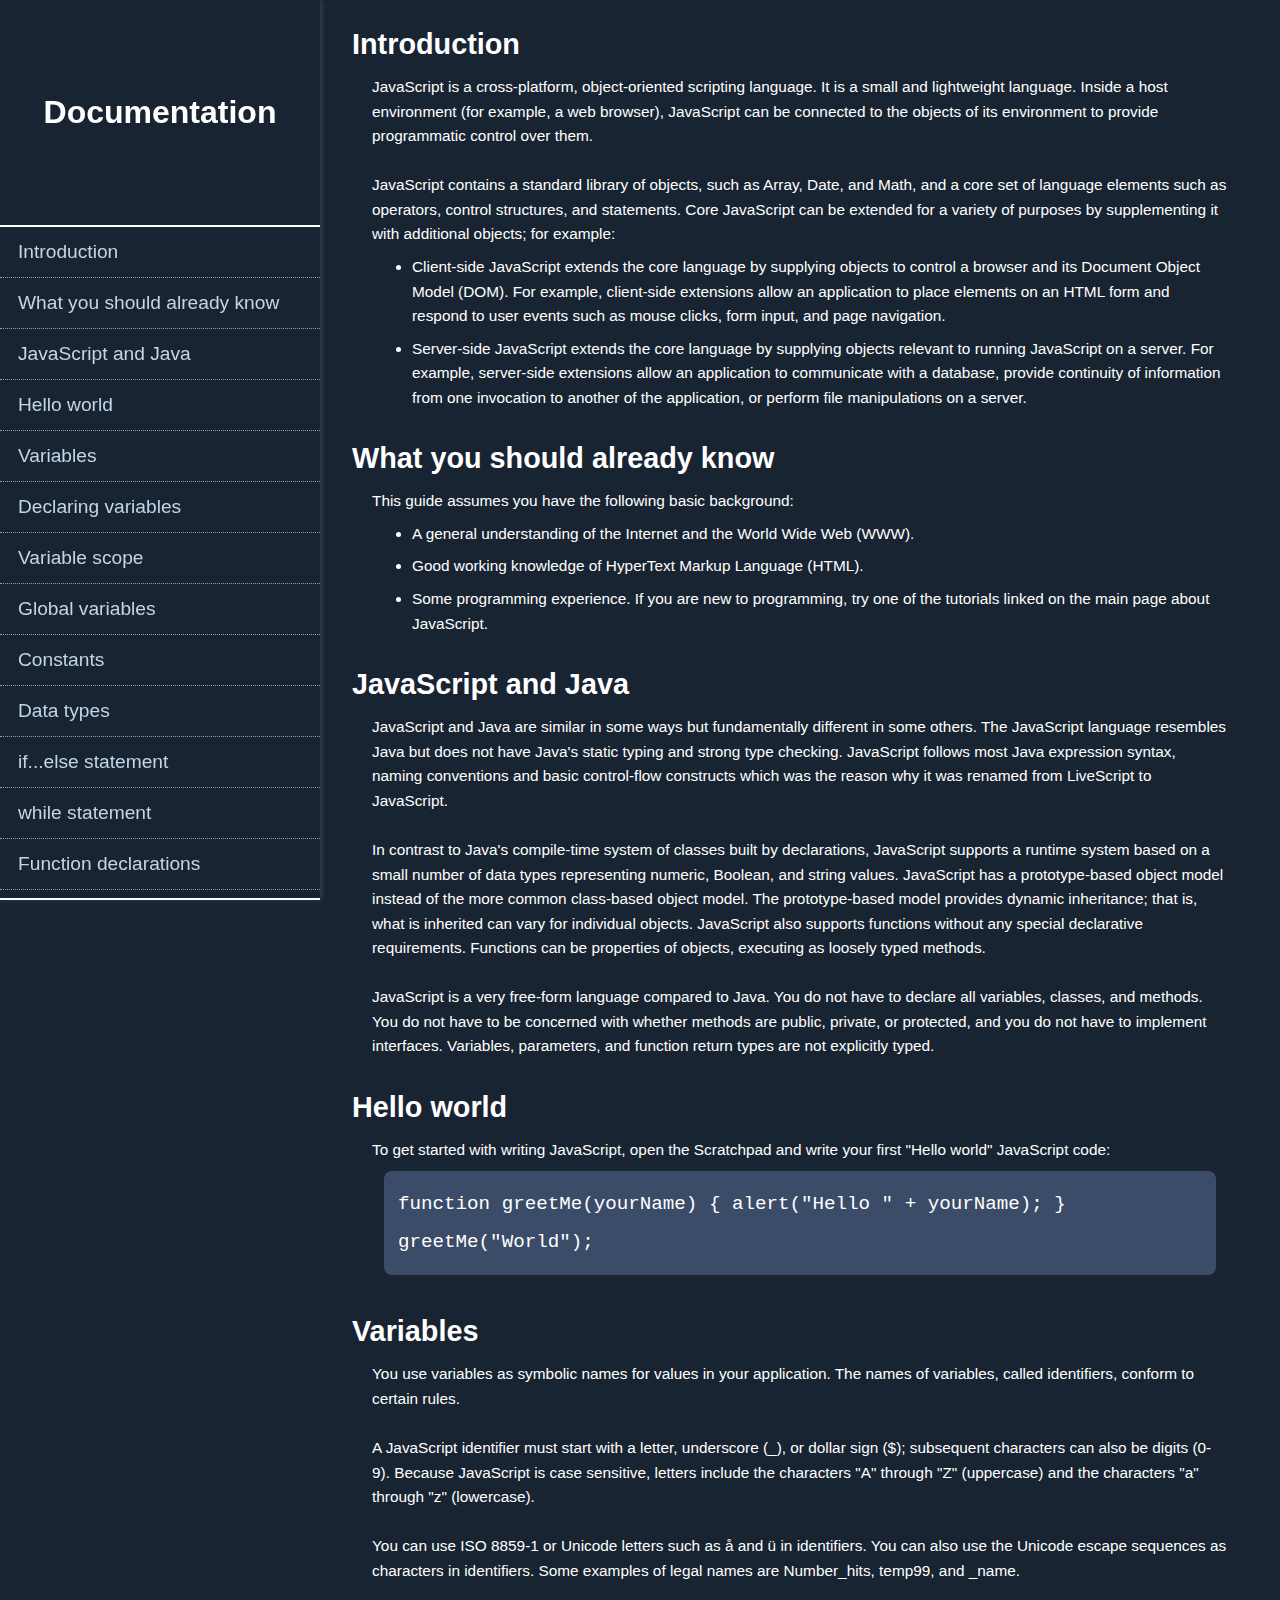
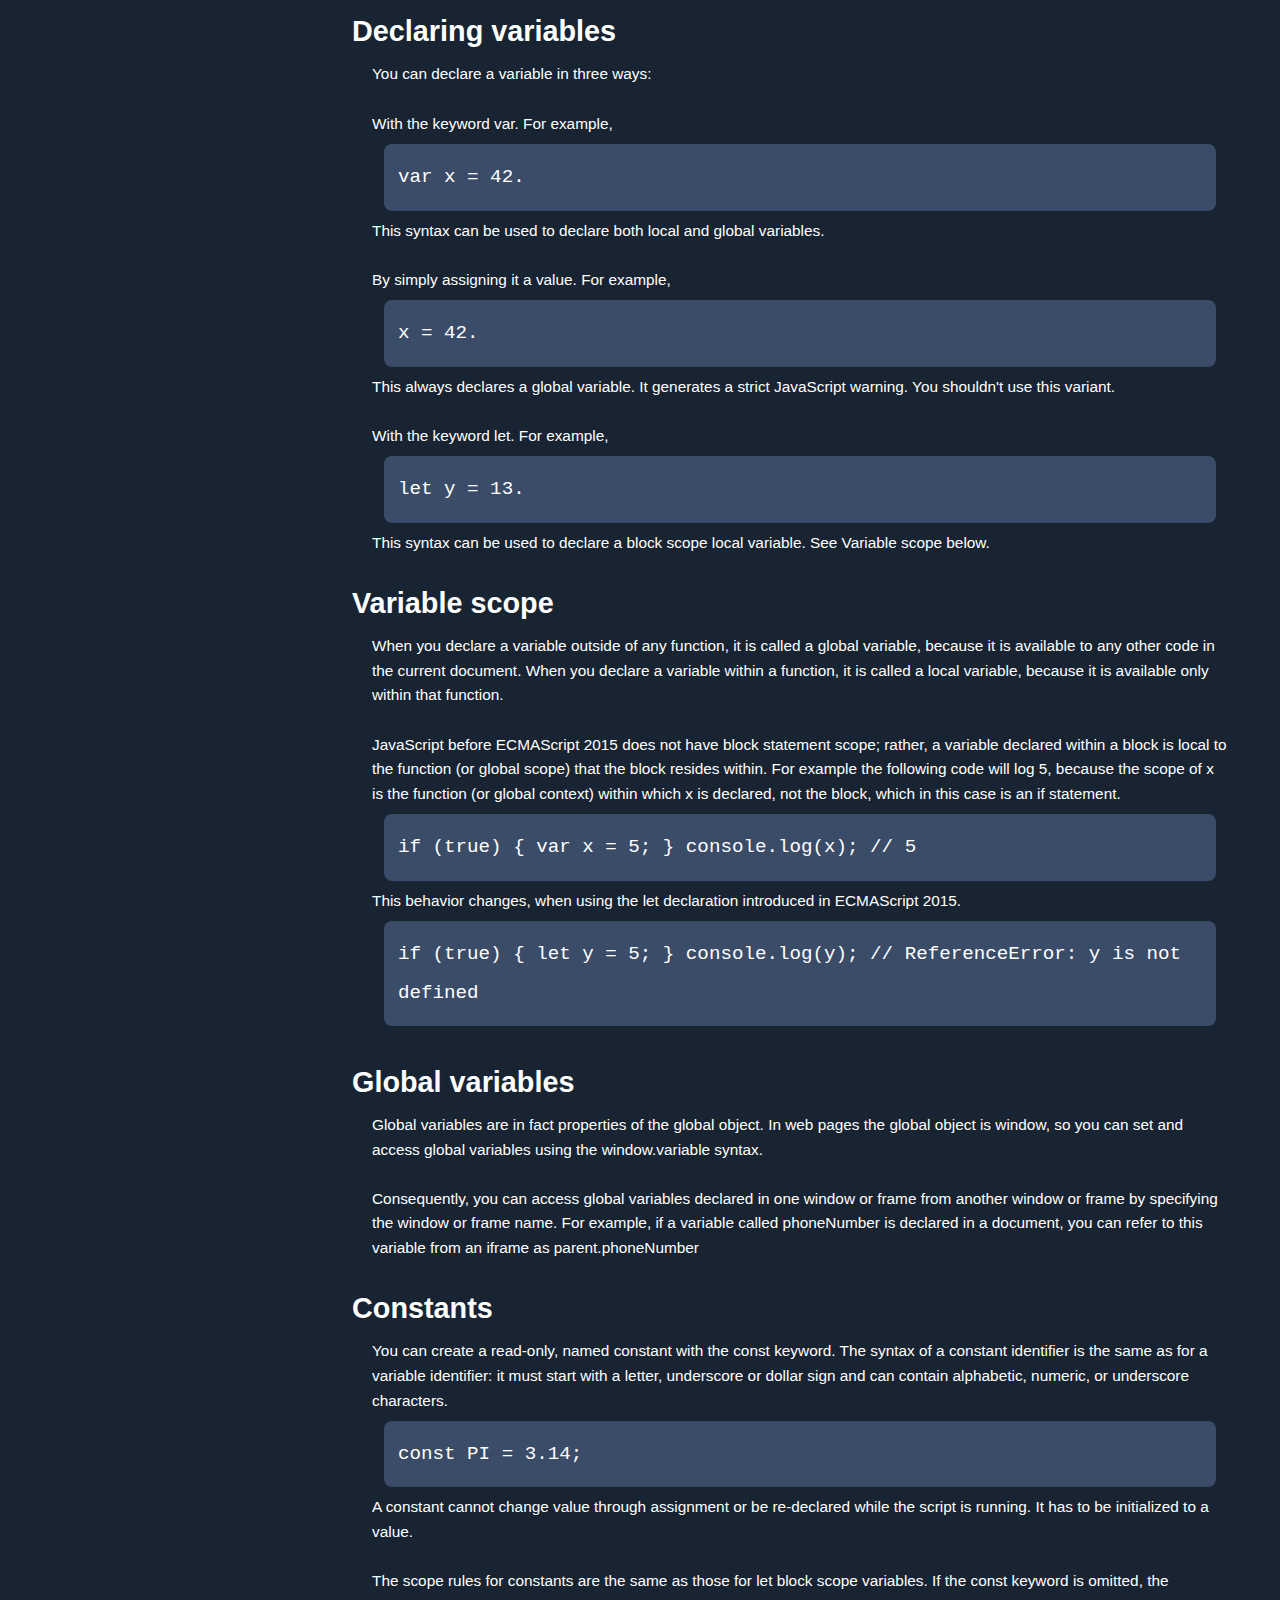
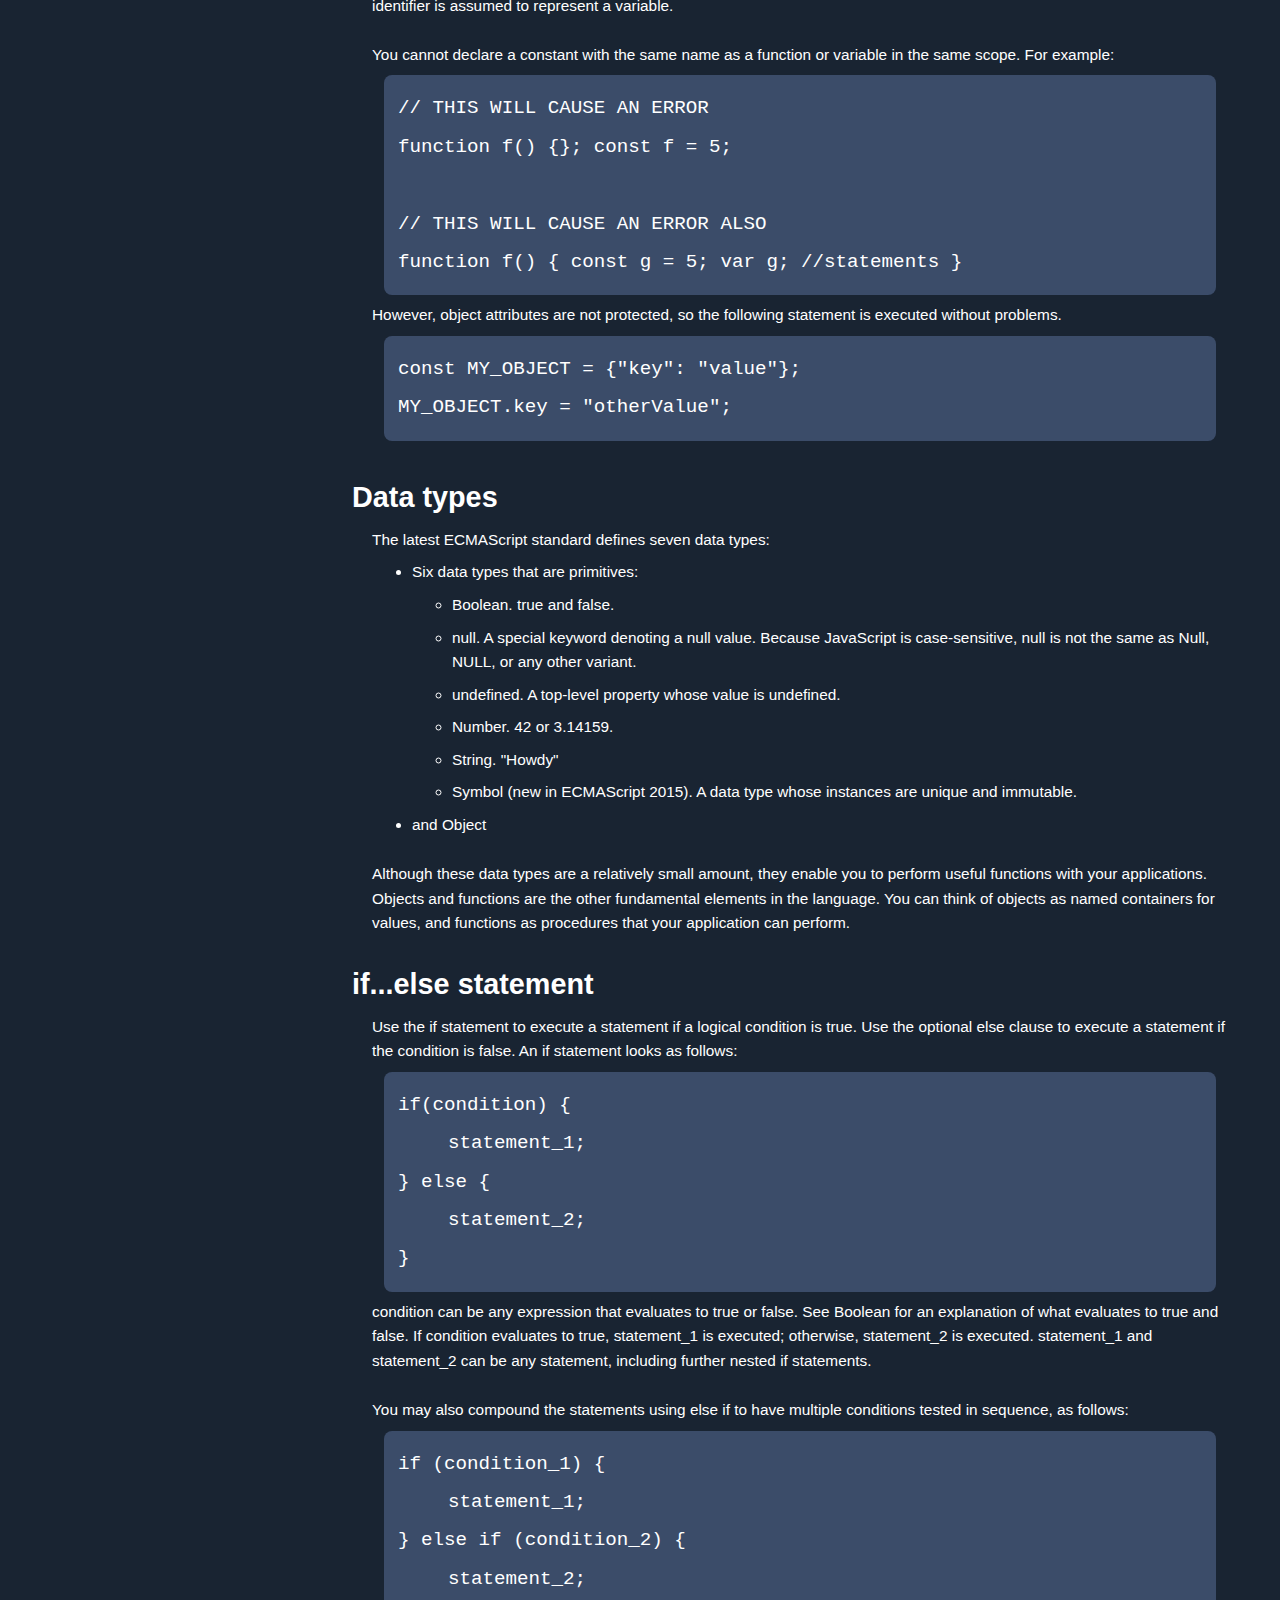
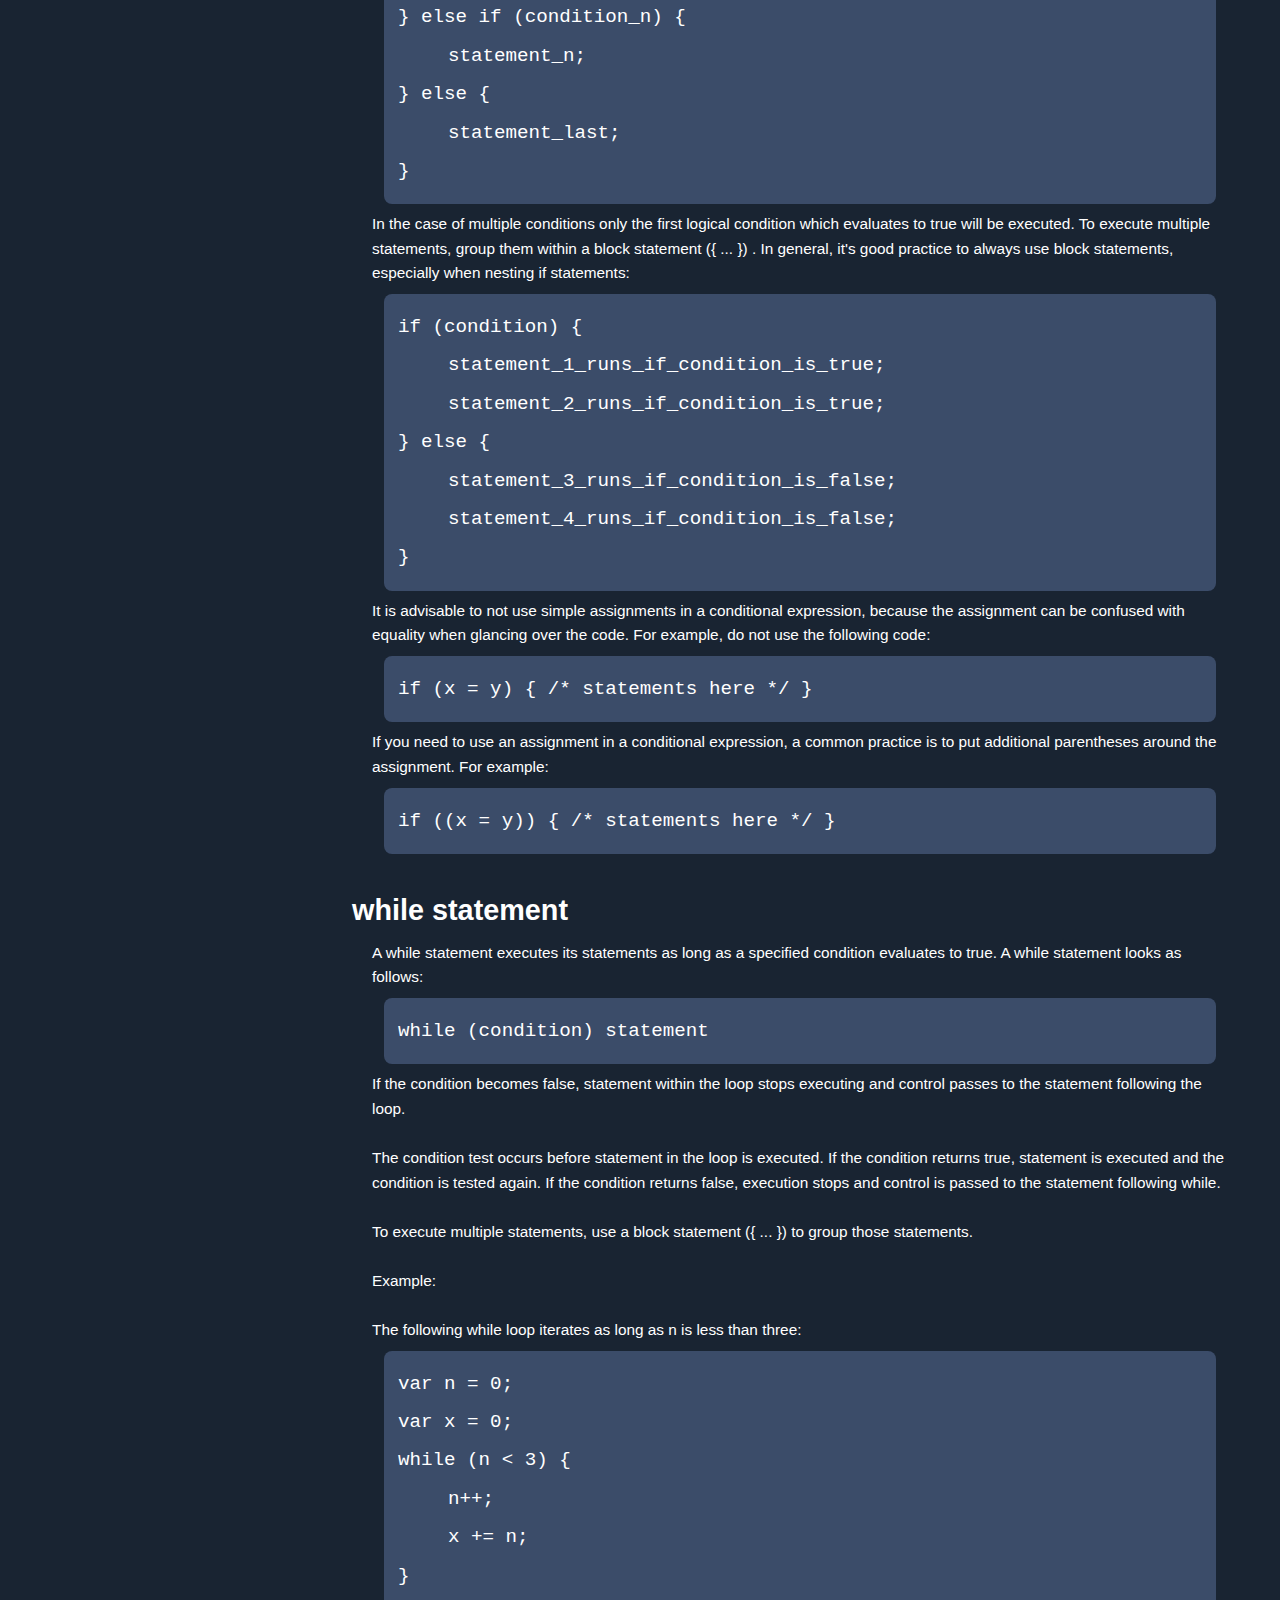
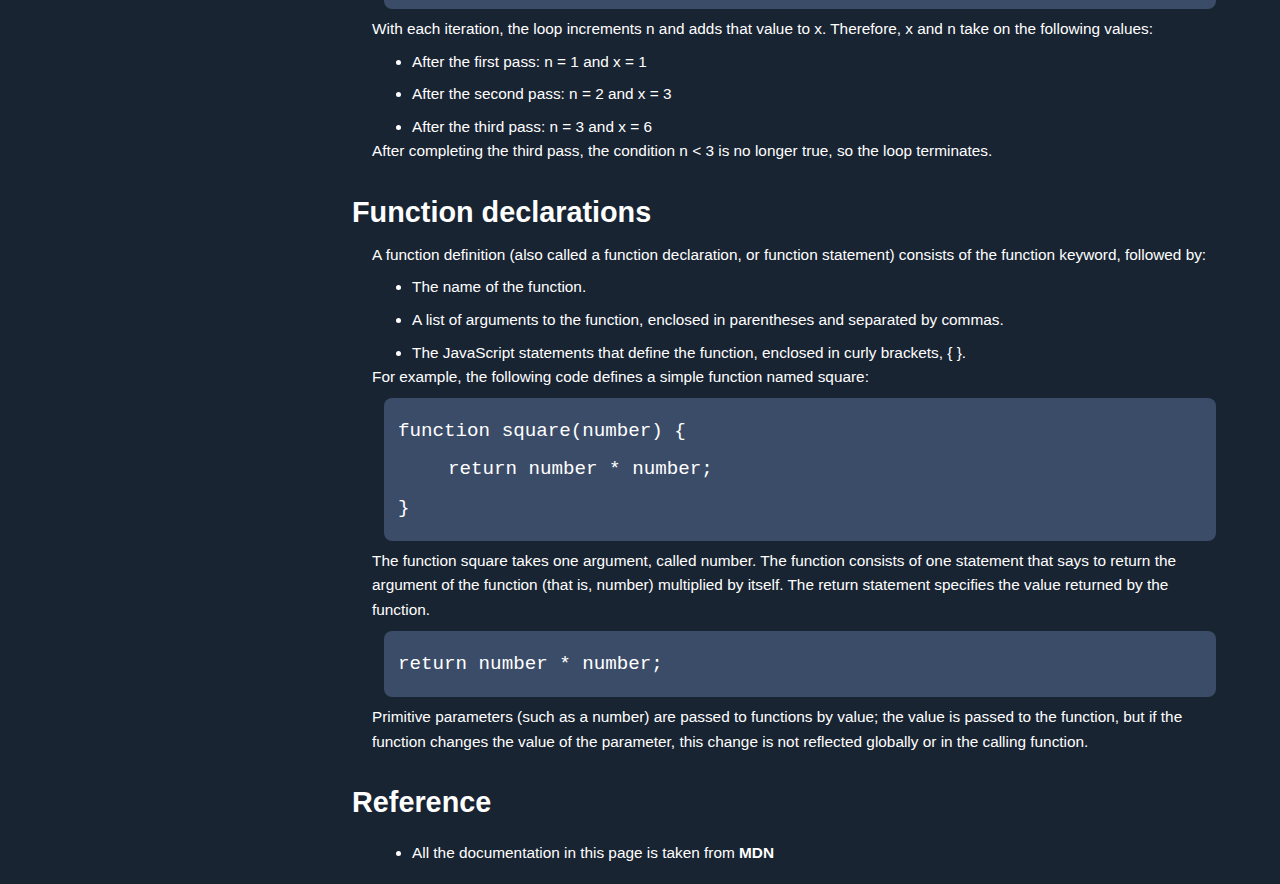
<file: documentation-page/index.html>
<!DOCTYPE html>
<html lang="en">

<head>
  <meta charset="UTF-8">
  <meta name="viewport" content="width=device-width, initial-scale=1.0">
  <link rel="stylesheet" href="css/style.css">
  <link rel="stylesheet" href="https://use.fontawesome.com/releases/v5.14.0/css/all.css" integrity="sha384-HzLeBuhoNPvSl5KYnjx0BT+WB0QEEqLprO+NBkkk5gbc67FTaL7XIGa2w1L0Xbgc" crossorigin="anonymous">
  <title>JavaScript Documentation</title>
</head>

<body>
  <nav id="navbar">
    <header>
      <i class="icon fab fa-js"></i>
      <h2 class="title">Documentation</h2>
    </header>
    <div class="links">
      <a href="#introduction" class="nav-link">Introduction</a>
      <a href="#what_you_should_already_know" class="nav-link">What you should already know</a>
      <a href="#javascript_and_java" class="nav-link">JavaScript and Java</a>
      <a href="#hello_world" class="nav-link">Hello world</a>
      <a href="#variables" class="nav-link">Variables</a>
      <a href="#declaring_variables" class="nav-link">Declaring variables</a>
      <a href="#variable_scope" class="nav-link">Variable scope</a>
      <a href="#global_variables" class="nav-link">Global variables</a>
      <a href="#constants" class="nav-link">Constants</a>
      <a href="#data_types" class="nav-link">Data types</a>
      <a href="#if...else_statement" class="nav-link">if...else statement</a>
      <a href="#while_statement" class="nav-link">while statement</a>
      <a href="#function_declarations" class="nav-link">Function declarations</a>
      <a href="#reference" class="nav-link">Reference</a>
    </div>
  </nav>
  <main id="main-doc">
    <section id="introduction" class="main-section">
      <header>Introduction</header>
      <div class="content">
        <p>
          JavaScript is a cross-platform, object-oriented scripting language. It is a small and lightweight language. Inside a host environment (for example, a web browser), JavaScript can be connected to the objects of its environment to provide programmatic control over them.
          <br><br>
          JavaScript contains a standard library of objects, such as Array, Date, and Math, and a core set of language elements such as operators, control structures, and statements. Core JavaScript can be extended for a variety of purposes by supplementing it with additional objects; for example:
          <ul>
            <li>Client-side JavaScript extends the core language by supplying objects to control a browser and its Document Object Model (DOM). For example, client-side extensions allow an application to place elements on an HTML form and respond to user events such as mouse clicks, form input, and page navigation.</li>
            <li>Server-side JavaScript extends the core language by supplying objects relevant to running JavaScript on a server. For example, server-side extensions allow an application to communicate with a database, provide continuity of information from one invocation to another of the application, or perform file manipulations on a server.</li>
          </ul>
        </p>
      </div>
    </section>
    <section id="what_you_should_already_know" class="main-section">
      <header>What you should already know</header>
      <div class="content">
        <p>
          This guide assumes you have the following basic background:
          <ul>
            <li>A general understanding of the Internet and the World Wide Web (WWW).</li>
            <li>Good working knowledge of HyperText Markup Language (HTML).</li>
            <li>Some programming experience. If you are new to programming, try one of the tutorials linked on the main page about JavaScript.</li>
          </ul>
        </p>
      </div>
    </section>
    <section id="javascript_and_java" class="main-section">
      <header>JavaScript and Java</header>
      <div class="content">
        <p>
          JavaScript and Java are similar in some ways but fundamentally different in some others. The JavaScript language resembles Java but does not have Java's static typing and strong type checking. JavaScript follows most Java expression syntax, naming conventions and basic control-flow constructs which was the reason why it was renamed from LiveScript to JavaScript.
          <br><br>
          In contrast to Java's compile-time system of classes built by declarations, JavaScript supports a runtime system based on a small number of data types representing numeric, Boolean, and string values. JavaScript has a prototype-based object model instead of the more common class-based object model. The prototype-based model provides dynamic inheritance; that is, what is inherited can vary for individual objects. JavaScript also supports functions without any special declarative requirements. Functions can be properties of objects, executing as loosely typed methods.
          <br><br>
          JavaScript is a very free-form language compared to Java. You do not have to declare all variables, classes, and methods. You do not have to be concerned with whether methods are public, private, or protected, and you do not have to implement interfaces. Variables, parameters, and function return types are not explicitly typed.
        </p>
      </div>
    </section>
    <section id="hello_world" class="main-section">
      <header>Hello world</header>
      <div class="content">
        <p>
          To get started with writing JavaScript, open the Scratchpad and write your first "Hello world" JavaScript code:
          <code>
            function greetMe(yourName) { alert("Hello " + yourName); }
            <br>
            greetMe("World");
          </code>
        </p>
      </div>
    </section>
    <section id="variables" class="main-section">
      <header>Variables</header>
      <div class="content">
        <p>
          You use variables as symbolic names for values in your application. The names of variables, called identifiers, conform to certain rules.
          <br><br>
          A JavaScript identifier must start with a letter, underscore (_), or dollar sign ($); subsequent characters can also be digits (0-9). Because JavaScript is case sensitive, letters include the characters "A" through "Z" (uppercase) and the characters "a" through "z" (lowercase).
          <br><br>
          You can use ISO 8859-1 or Unicode letters such as å and ü in identifiers. You can also use the Unicode escape sequences as characters in identifiers. Some examples of legal names are Number_hits, temp99, and _name.
        </p>
      </div>
    </section>
    <section id="declaring_variables" class="main-section">
      <header>Declaring variables</header>
      <div class="content">
        <p>
          You can declare a variable in three ways:
          <br><br>
          With the keyword var. For example,
          <code>
            var x = 42.
          </code>
          This syntax can be used to declare both local and global variables.
          <br><br>
          By simply assigning it a value. For example,
          <code>
            x = 42.
          </code>
          This always declares a global variable. It generates a strict JavaScript warning. You shouldn't use this variant.
          <br><br>
          With the keyword let. For example,
          <code>
            let y = 13.
          </code>
          This syntax can be used to declare a block scope local variable. See Variable scope below.
        </p>
      </div>
    </section>
    <section id="variable_scope" class="main-section">
      <header>Variable scope</header>
      <div class="content">
        <p>
          When you declare a variable outside of any function, it is called a global variable, because it is available to any other code in the current document. When you declare a variable within a function, it is called a local variable, because it is available only within that function.
          <br><br>
          JavaScript before ECMAScript 2015 does not have block statement scope; rather, a variable declared within a block is local to the function (or global scope) that the block resides within. For example the following code will log 5, because the scope of x is the function (or global context) within which x is declared, not the block, which in this case is an if statement.
          <code>
            if (true) { var x = 5; } console.log(x); // 5
          </code>
          This behavior changes, when using the let declaration introduced in ECMAScript 2015.
          <code>
            if (true) { let y = 5; } console.log(y); // ReferenceError: y is not
  defined
          </code>
        </p>
      </div>
    </section>
    <section id="global_variables" class="main-section">
      <header>Global variables</header>
      <div class="content">
        <p>
          Global variables are in fact properties of the global object. In web pages the global object is window, so you can set and access global variables using the window.variable syntax.
          <br><br>
          Consequently, you can access global variables declared in one window or frame from another window or frame by specifying the window or frame name. For example, if a variable called phoneNumber is declared in a document, you can refer to this variable from an iframe as parent.phoneNumber
        </p>
      </div>
    </section>
    <section id="constants" class="main-section">
      <header>Constants</header>
      <div class="content">
        <p>
          You can create a read-only, named constant with the const keyword. The syntax of a constant identifier is the same as for a variable identifier: it must start with a letter, underscore or dollar sign and can contain alphabetic, numeric, or underscore characters.
          <code>
            const PI = 3.14;
          </code>
          A constant cannot change value through assignment or be re-declared while the script is running. It has to be initialized to a value.
          <br><br>
          The scope rules for constants are the same as those for let block scope variables. If the const keyword is omitted, the identifier is assumed to represent a variable.
          <br><br>
          You cannot declare a constant with the same name as a function or variable in the same scope. For example:
          <code>
            // THIS WILL CAUSE AN ERROR
            <br>
            function f() {}; const f = 5;
            <br><br>
            // THIS WILL CAUSE AN ERROR ALSO
            <br>
            function f() { const g = 5; var g; //statements }
          </code>
          However, object attributes are not protected, so the following statement is executed without problems.
          <code>
            const MY_OBJECT = {"key": "value"};
            <br>
            MY_OBJECT.key = "otherValue";
          </code>
        </p>
      </div>
    </section>
    <section id="data_types" class="main-section">
      <header>Data types</header>
      <div class="content">
        <p>
          The latest ECMAScript standard defines seven data types:
          <ul>
            <li>
              Six data types that are primitives:
              <ul>
                <li>Boolean. true and false.</li>
                <li>null. A special keyword denoting a null value. Because JavaScript is case-sensitive, null is not the same as Null, NULL, or any other variant.</li>
                <li>undefined. A top-level property whose value is undefined.</li>
                <li>Number. 42 or 3.14159.</li>
                <li>String. "Howdy"</li>
                <li>Symbol (new in ECMAScript 2015). A data type whose instances are unique and immutable.</li>
              </ul>
            </li>
            <li>and Object</li>
          </ul>
          <br>
          Although these data types are a relatively small amount, they enable you to perform useful functions with your applications. Objects and functions are the other fundamental elements in the language. You can think of objects as named containers for values, and functions as procedures that your application can perform.
        </p>
      </div>
    </section>
    <section id="if...else_statement" class="main-section">
      <header>if...else statement</header>
      <div class="content">
        <p>
          Use the if statement to execute a statement if a logical condition is true. Use the optional else clause to execute a statement if the condition is false. An if statement looks as follows:
          <code>
            if(condition) {
            <br>
            &emsp;&emsp; statement_1;
            <br>
            } else {
            <br>
            &emsp;&emsp; statement_2;
            <br>
            }
          </code>
          condition can be any expression that evaluates to true or false. See Boolean for an explanation of what evaluates to true and false. If condition evaluates to true, statement_1 is executed; otherwise, statement_2 is executed. statement_1 and statement_2 can be any statement, including further nested if statements.
          <br><br>
          You may also compound the statements using else if to have multiple conditions tested in sequence, as follows:
          <code>
            if (condition_1) {
            <br>
            &emsp;&emsp; statement_1;
            <br>
            } else if (condition_2) {
            <br>
            &emsp;&emsp; statement_2;
            <br>
            } else if (condition_n) {
            <br>
            &emsp;&emsp; statement_n;
            <br>
            } else {
            <br>
            &emsp;&emsp; statement_last;
            <br>
            }
          </code>
          In the case of multiple conditions only the first logical condition which evaluates to true will be executed. To execute multiple statements, group them within a block statement ({ ... }) . In general, it's good practice to always use block statements, especially when nesting if statements:
          <code>
            if (condition) {
            <br>
            &emsp;&emsp; statement_1_runs_if_condition_is_true;
            <br>
            &emsp;&emsp; statement_2_runs_if_condition_is_true;
            <br> 
            } else {
            <br>
            &emsp;&emsp; statement_3_runs_if_condition_is_false;
            <br>
            &emsp;&emsp; statement_4_runs_if_condition_is_false;
            <br> 
            }
          </code>
          It is advisable to not use simple assignments in a conditional expression, because the assignment can be confused with equality when glancing over the code. For example, do not use the following code:
          <code>
            if (x = y) { /* statements here */ }
          </code>
          If you need to use an assignment in a conditional expression, a common practice is to put additional parentheses around the assignment. For example:
          <code>
            if ((x = y)) { /* statements here */ }
          </code>
        </p>
      </div>
    </section>
    <section id="while_statement" class="main-section">
      <header>while statement</header>
      <div class="content">
        <p>
          A while statement executes its statements as long as a specified condition evaluates to true. A while statement looks as follows:
          <code>
            while (condition) statement
          </code>
          If the condition becomes false, statement within the loop stops executing and control passes to the statement following the loop.
          <br><br>
          The condition test occurs before statement in the loop is executed. If the condition returns true, statement is executed and the condition is tested again. If the condition returns false, execution stops and control is passed to the statement following while.
          <br><br>
          To execute multiple statements, use a block statement ({ ... }) to group those statements.
          <br><br>
          Example:
          <br><br>
          The following while loop iterates as long as n is less than three:
          <code>
            var n = 0;
            <br>
            var x = 0;
            <br>
            while (n < 3) {
            <br>
            &emsp;&emsp; n++;
            <br>
            &emsp;&emsp; x += n;
            <br>
            }
          </code>
          With each iteration, the loop increments n and adds that value to x. Therefore, x and n take on the following values:
          <ul>
            <li>After the first pass: n = 1 and x = 1</li>
            <li>After the second pass: n = 2 and x = 3</li>
            <li>After the third pass: n = 3 and x = 6</li>
          </ul>
          After completing the third pass, the condition n &lt; 3 is no longer true, so the loop terminates.
        </p>
      </div>
    </section>
    <section id="function_declarations" class="main-section">
      <header>Function declarations</header>
      <div class="content">
        <p>
          A function definition (also called a function declaration, or function statement) consists of the function keyword, followed by:
          <ul>
            <li>The name of the function.</li>
            <li>A list of arguments to the function, enclosed in parentheses and separated by commas.</li>
            <li>The JavaScript statements that define the function, enclosed in curly brackets, { }.</li>
          </ul>
          For example, the following code defines a simple function named square:
          <code>
            function square(number) {
            <br>
            &emsp;&emsp; return number * number;
            <br>
            }
          </code>
          The function square takes one argument, called number. The function consists of one statement that says to return the argument of the function (that is, number) multiplied by itself. The return statement specifies the value returned by the function.
          <code>
            return number * number;
          </code>
          Primitive parameters (such as a number) are passed to functions by value; the value is passed to the function, but if the function changes the value of the parameter, this change is not reflected globally or in the calling function.
        </p>
      </div>
    </section>
    <section id="reference" class="main-section">
      <header>Reference</header>
      <div class="content">
        <p>
          <ul>
            <li>All the documentation in this page is taken from <a class="mdn" href="https://developer.mozilla.org/en-US/docs/Web/JavaScript/Guide" target="_blank">MDN</a></li>
          </ul>
        </p>
      </div>
    </section>
  </main>
</body>

</html>
</file>
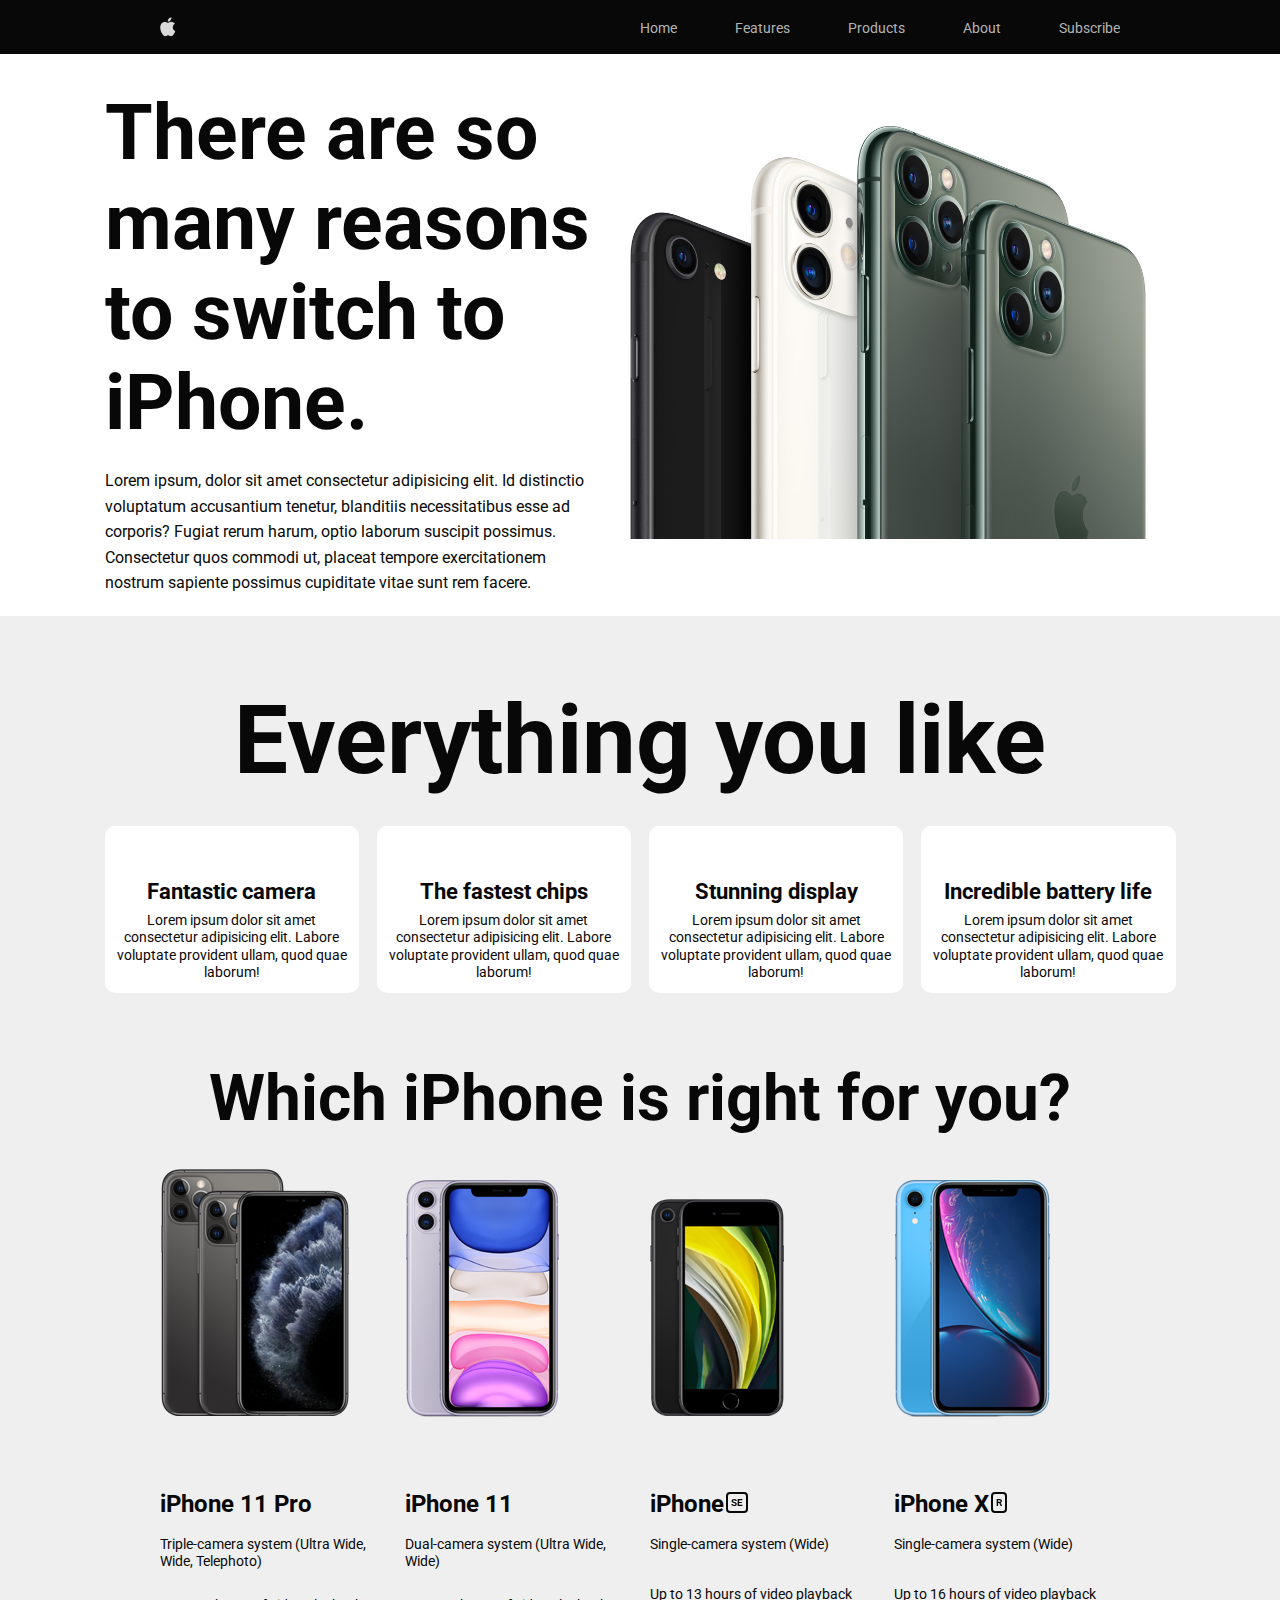
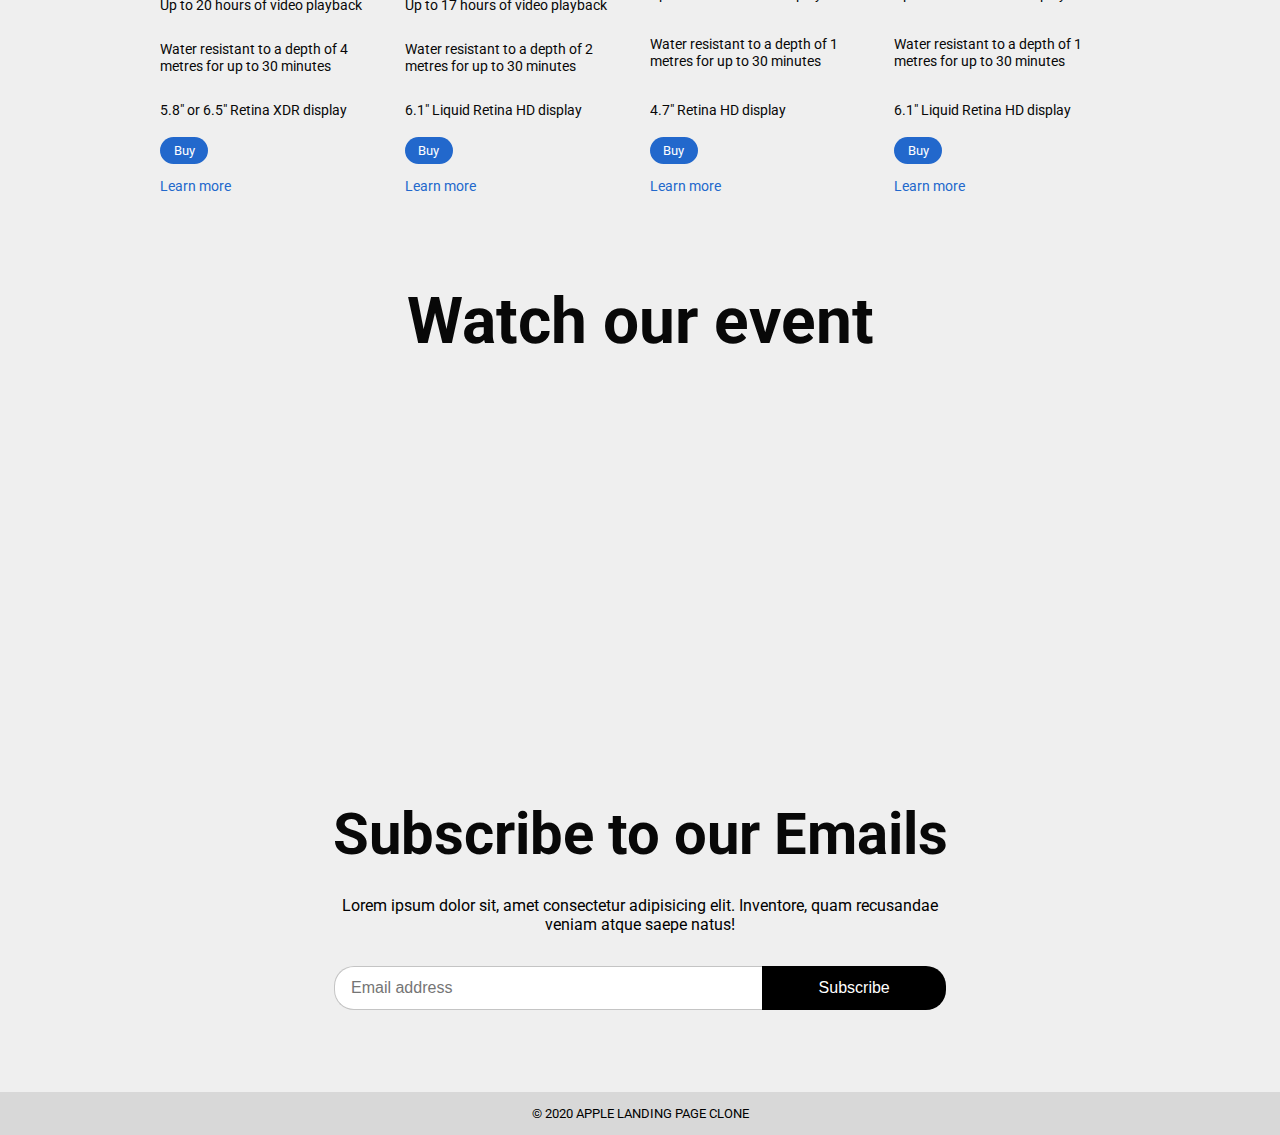
<file: landing-page/index.html>
<!DOCTYPE html>
<html lang="en">

<head>
  <meta charset="UTF-8">
  <meta name="viewport" content="width=device-width, initial-scale=1.0">
  <link rel="stylesheet" href="https://use.fontawesome.com/releases/v5.14.0/css/all.css" integrity="sha384-HzLeBuhoNPvSl5KYnjx0BT+WB0QEEqLprO+NBkkk5gbc67FTaL7XIGa2w1L0Xbgc" crossorigin="anonymous">
  <link href="https://fonts.googleapis.com/css2?family=Roboto:wght@400;500;700&display=swap" rel="stylesheet">
  <link rel="stylesheet" href="css/style.css">
  <title>iPhone - Apple</title>
</head>

<body>
  <header id="header">
    <div id="header-container">
      <div id="logo">
        <img id="header-img" src="img/apple.png" alt="image">
      </div>
      <nav id="nav-bar">
        <ul>
          <li><a class="nav-link" href="#main">Home</a></li>
          <li><a class="nav-link" href="#features">Features</a></li>
          <li><a class="nav-link" href="#products">Products</a></li>
          <li><a class="nav-link" href="#about">About</a></li>
          <li><a class="nav-link" href="#subscribe">Subscribe</a></li>
        </ul>
      </nav>
    </div>
  </header>
  <main id="main">
    <div id="main-container">
      <div class="main-content">
        <h1 class="title">There are so many reasons to switch to iPhone.</h1>
        <p class="description">
          Lorem ipsum, dolor sit amet consectetur adipisicing elit. Id distinctio voluptatum accusantium tenetur, blanditiis necessitatibus esse ad corporis? Fugiat rerum harum, optio laborum suscipit possimus. Consectetur quos commodi ut, placeat tempore exercitationem nostrum sapiente possimus cupiditate vitae sunt rem facere.
        </p>
      </div>
      <img class="main-img" src="img/landingimage.jpg" alt="image">
    </div>
  </main>
  <section id="features">
    <div id="features-title">
      <h1>Everything you like</h1>
    </div>
    <div id="features-container">
      <div class="feature">
        <i class="icon fas fa-photo-video fa-5x"></i>
        <h2 class="title">Fantastic camera</h2>
        <p class="info">Lorem ipsum dolor sit amet consectetur adipisicing elit. Labore voluptate provident ullam, quod quae laborum!</p>
      </div>
      <div class="feature">
        <i class="icon fas fa-microchip fa-5x"></i>
        <h2 class="title">The fastest chips</h2>
        <p class="info">Lorem ipsum dolor sit amet consectetur adipisicing elit. Labore voluptate provident ullam, quod quae laborum!</p>
      </div>
      <div class="feature">
        <i class="icon fas fa-mobile-alt fa-5x"></i>
        <h2 class="title">Stunning display</h2>
        <p class="info">Lorem ipsum dolor sit amet consectetur adipisicing elit. Labore voluptate provident ullam, quod quae laborum!</p>
      </div>
      <div class="feature">
        <i class="icon fas fa-power-off fa-5x"></i>
        <h2 class="title">Incredible battery life</h2>
        <p class="info">Lorem ipsum dolor sit amet consectetur adipisicing elit. Labore voluptate provident ullam, quod quae laborum!</p>
      </div>
    </div>
  </section>
  <section id="products">
    <div id="products-title">
      <h1>Which iPhone is right for you?</h1>
    </div>
    <div id="products-container">
      <div class="product">
        <div class="image">
          <img src="img/iphone11pro.png" alt="image" class="product-img">
        </div>
        <div class="content">
          <h2 class="product-title">iPhone 11 Pro</h2>
          <ul class="product-info">
            <li>Triple‑camera system (Ultra Wide, Wide, Telephoto)</li>
            <li>Up to 20 hours of video playback</li>
            <li>Water resistant to a depth of 4 metres for up to 30 minutes</li>
            <li>5.8″ or 6.5″ Retina XDR display</li>
          </ul>
          <div class="product-links">
            <a href="#" class="buy">Buy</a>
            <div class="learn"><a href="#">Learn more </a><i class="fas icon fa-angle-right"></i></div>
          </div>
        </div>
      </div>
      <div class="product">
        <div class="image">
          <img src="img/iphone11.png" alt="image" class="product-img">
        </div>
        <div class="content">
          <h2 class="product-title">iPhone 11</h2>
          <ul class="product-info">
            <li>Dual‑camera system (Ultra Wide, Wide)</li>
            <li>Up to 17 hours of video playback</li>
            <li>Water resistant to a depth of 2 metres for up to 30 minutes</li>
            <li>6.1″ Liquid Retina HD display</li>
          </ul>
          <div class="product-links">
            <a href="#" class="buy">Buy</a>
            <div class="learn"><a href="#">Learn more </a><i class="fas icon fa-angle-right"></i></div>
          </div>
        </div>
      </div>
      <div class="product">
        <div class="image">
          <img src="img/iphonese.png" alt="image" class="product-img">
        </div>
        <div class="content">
          <h2 class="product-title">iPhone<span class="special">SE</span></h2>
          <ul class="product-info">
            <li>Single‑camera system
              (Wide)</li>
            <li>Up to 13 hours of video playback</li>
            <li>Water resistant to a depth of 1 metres for up to 30 minutes</li>
            <li>4.7″ Retina HD display</li>
          </ul>
          <div class="product-links">
            <a href="#" class="buy">Buy</a>
            <div class="learn"><a href="#">Learn more </a><i class="fas icon fa-angle-right"></i></div>
          </div>
        </div>
      </div>
      <div class="product">
        <div class="image">
          <img src="img/iphone10r.png" alt="image" class="product-img">
        </div>
        <div class="content">
          <h2 class="product-title">iPhone X<span class="special">R</span></h2>
          <ul class="product-info">
            <li>Single‑camera system
              (Wide)</li>
            <li>Up to 16 hours of video playback</li>
            <li>Water resistant to a depth of 1 metres for up to 30 minutes</li>
            <li>6.1″ Liquid Retina HD display</li>
          </ul>
          <div class="product-links">
            <a href="#" class="buy">Buy</a>
            <div class="learn"><a href="#">Learn more </a><i class="fas icon fa-angle-right"></i></div>
          </div>
        </div>
      </div>
    </div>
  </section>
  <section id="about">
    <div id="about-container">
      <div id="about-title">
        <h1>Watch our event</h1>
      </div>
      <iframe id="video" src="https://www.youtube.com/embed/-rAeqN-Q7x4" frameborder="0" allowfullscreen></iframe>
    </div>
  </section>
  <section id="subscribe">
    <div id="subscribe-container">
      <div id="subscribe-title">
        <h1>Subscribe to our Emails</h1>
      </div>
      <p id="subscribe-info">
        Lorem ipsum dolor sit, amet consectetur adipisicing elit. Inventore, quam recusandae veniam atque saepe natus!
      </p>
      <form action="#" id="form">
        <input type="email" name="email" id="email" placeholder="Email address">
        <input id="submit" type="submit" value="Subscribe">
      </form>
    </div>
  </section>
  <footer id="footer">
    <p class="copyright">&copy; 2020 APPLE LANDING PAGE CLONE</p>
  </footer>
</body>

</html>
</file>
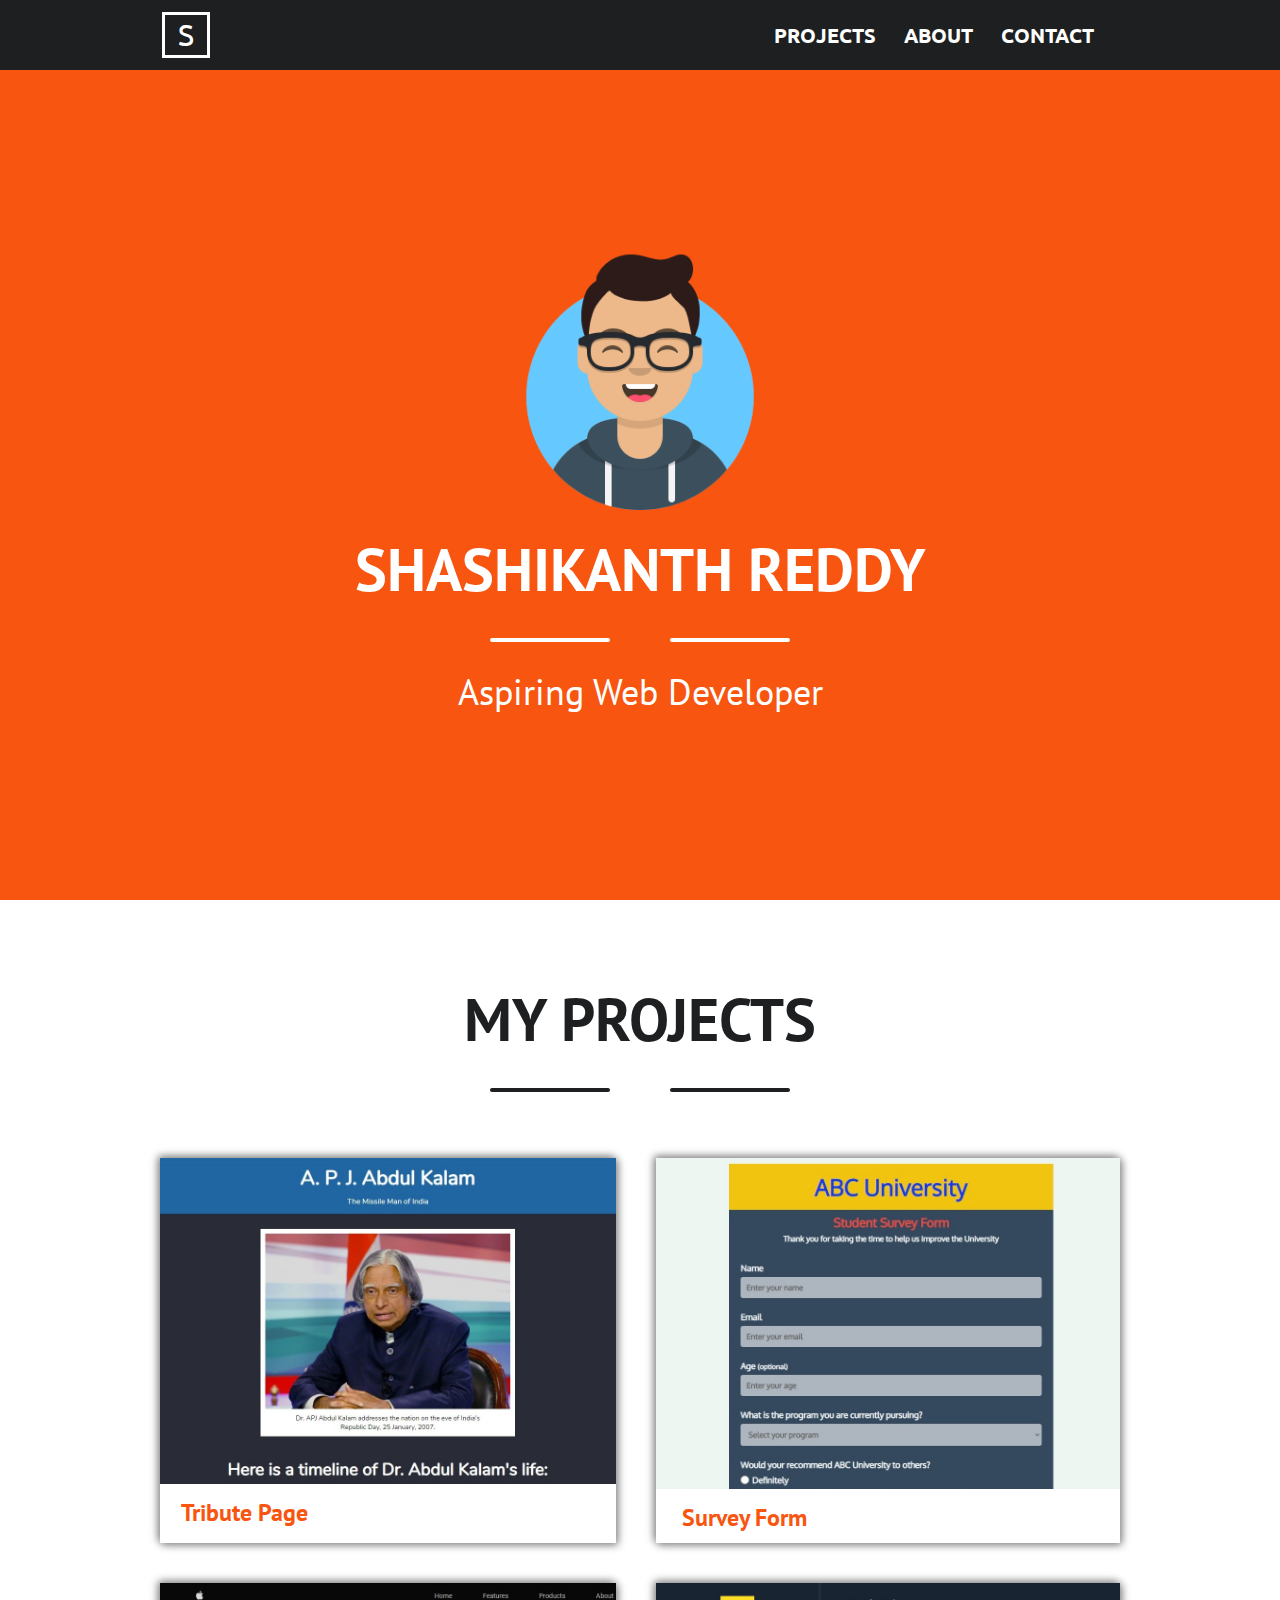
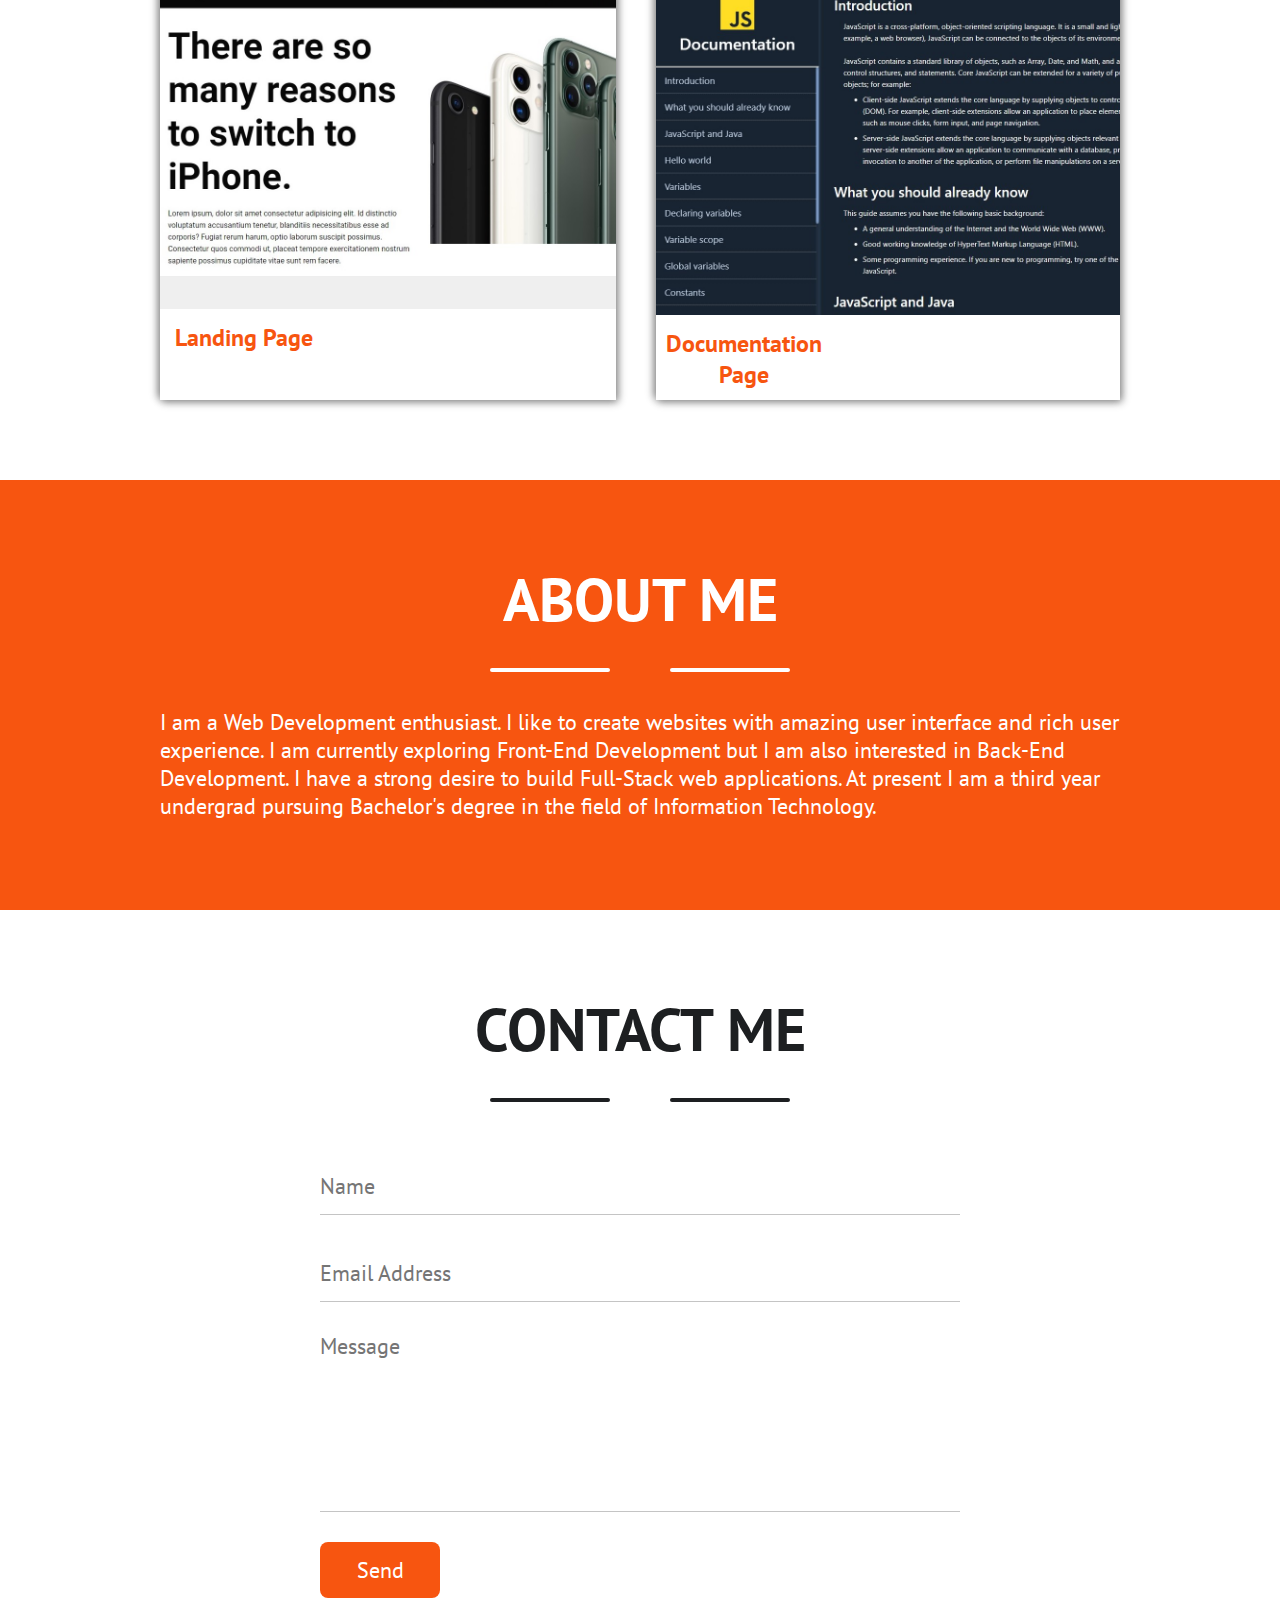
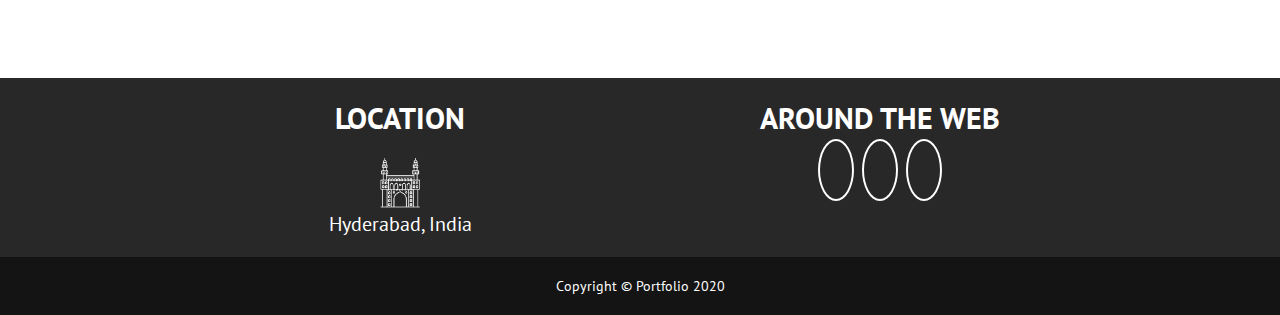
<file: portfolio-page/index.html>
<!DOCTYPE html>
<html lang="en">

<head>
  <meta charset="UTF-8">
  <meta name="viewport" content="width=device-width, initial-scale=1.0">
  <link href="https://fonts.googleapis.com/css2?family=PT+Sans:ital,wght@0,400;0,700;1,400;1,700&display=swap" rel="stylesheet">
  <link href="https://fonts.googleapis.com/css2?family=Ubuntu:wght@400;700&display=swap" rel="stylesheet">
  <link rel="stylesheet" href="https://use.fontawesome.com/releases/v5.14.0/css/all.css" integrity="sha384-HzLeBuhoNPvSl5KYnjx0BT+WB0QEEqLprO+NBkkk5gbc67FTaL7XIGa2w1L0Xbgc" crossorigin="anonymous">
  <link href="https://fonts.googleapis.com/icon?family=Material+Icons" rel="stylesheet">
  <link rel="stylesheet" href="css/style.css">
  <title>Personal Portfolio</title>
</head>

<body>
  <nav id="navbar">
    <div id="navbar-container">
      <a class="home-link-icon" href="">S</a>
      <ul class="nav-links">
        <li><a href="#projects" class="nav-link">PROJECTS</a></li>
        <li><a href="#about-section" class="nav-link">ABOUT</a></li>
        <li><a href="#contact-section" class="nav-link">CONTACT</a></li>
      </ul>
    </div>
  </nav>
  <section id="welcome-section">
    <div id="welcome-container">
      <img src="img/avatar.png" alt="profile image" class="profile-img">
      <h1 class="profile-title">SHASHIKANTH REDDY</h1>
      <div class="star-line">
        <i class="star-icon fas fa-star"></i>
      </div>
      <p class="profile-info">Aspiring Web Developer</p>
    </div>
  </section>
  <section id="projects">
    <div id="projects-container">
      <div class="projects-title">
        <p>MY PROJECTS</p>
        <div class="star-line dark-line">
          <i class="star-icon dark-bg fas fa-star"></i>
        </div>
      </div>
      <div class="projects-box">
        <a href="https://codepen.io/shashiirk/full/yLOgaKY" target="_blank" class="project-tile">
          <div class="project-img">
            <img src="img/tribute-page.jpg" alt="tribute-page">
          </div>
          <h1 class="project-title">Tribute Page<span class="icon material-icons">double_arrow</span></h1>
        </a>
        <a href="https://codepen.io/shashiirk/full/RwapgGP" target="_blank"class="project-tile">
          <div class="project-img">
            <img src="img/survey-form.jpg" alt="survey-form">
          </div>
          <h1 class="project-title">Survey Form<span class="icon material-icons">double_arrow</span></h1>
        </a>
        <a href="https://codepen.io/shashiirk/full/LYNyvxV" target="_blank" class="project-tile">
          <div class="project-img">
            <img src="img/landing-page.jpg" alt="landing-page">
          </div>
          <h1 class="project-title">Landing Page<span class="icon material-icons">double_arrow</span></h1>
        </a>
        <a href="https://codepen.io/shashiirk/full/VwaWVMg" target="_blank" class="project-tile">
          <div class="project-img">
            <img src="img/documentation-page.jpg" alt="documentation-page">
          </div>
          <h1 class="project-title">Documentation Page<span class="icon material-icons">double_arrow</span></h1>
        </a>
      </div>
    </div>
  </section>
  <section id="about-section">
    <div id="about-container">
      <div class="about-title">
        <p>ABOUT ME</p>
        <div class="star-line">
          <i class="star-icon fas fa-star"></i>
        </div>
      </div>
      <p class="about-info">
        I am a Web Development enthusiast. I like to create websites with amazing user interface and rich user experience. I am currently exploring Front-End Development but I am also interested in Back-End Development. I have a strong desire to build Full-Stack web applications. At present I am a third year undergrad pursuing Bachelor's degree in the field of Information Technology. 
      </p>
    </div>
  </section>
  <section id="contact-section">
    <div id="contact-container">
      <div class="contact-title">
        <p>CONTACT ME</p>
        <div class="star-line dark-line">
          <i class="star-icon dark-bg fas fa-star"></i>
        </div>
      </div>
      <form action="#">
        <input type="text" name="name" id="name" placeholder="Name">
        <input type="email" name="email" id="email" placeholder="Email Address">
        <textarea name="message" id="message" placeholder="Message"></textarea>
        <input type="submit" value="Send">
      </form>
    </div>
  </section>
  <footer id="footer-section">
    <div id="contact-details">
      <div class="contact-details-container">
        <div class="location">
          <p class="location-title">LOCATION</p>
          <img src="img/charminar.png" alt="charminar image" class="location-img">
          <p class="location-info">Hyderabad, India</p>
        </div>
        <div class="web-links">
          <p class="web-links-title">AROUND THE WEB</p>
          <a href="https://twitter.com/shashiirk" target="_blank"><i class="web-icon fab fa-twitter"></i></a>
          <a id="profile-link" href="https://github.com/shashiirk" target="_blank"><i class="web-icon fab fa-github"></i></a>
          <a href="https://linkedin.com/in/shashiirk" target="_blank"><i class="web-icon fab fa-linkedin-in"></i></a>
        </div>
      </div>
    </div>
    <div id="copyright">
      <p>Copyright &copy; Portfolio 2020</p>
    </div>
  </footer>
</body>

</html>
</file>
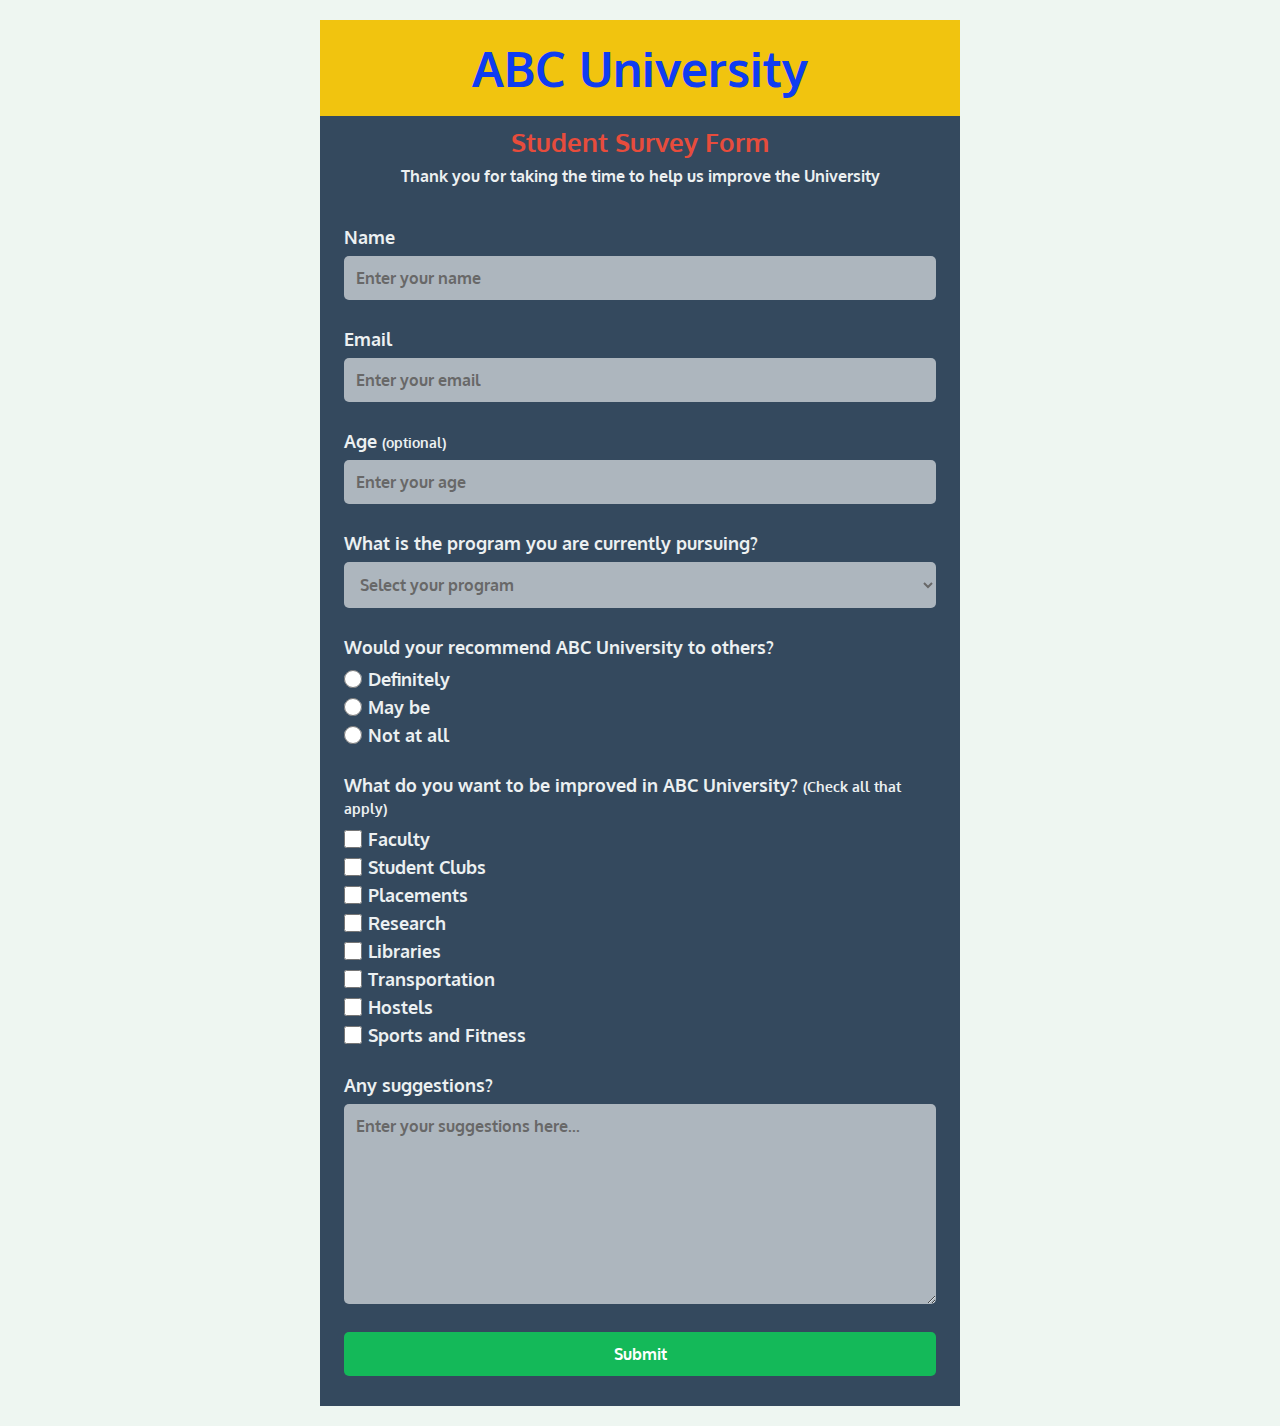
<file: survey-form/index.html>
<!DOCTYPE html>
<html lang="en">

<head>
  <meta charset="UTF-8">
  <meta name="viewport" content="width=device-width, initial-scale=1.0">
  <link rel="stylesheet" href="css/style.css">
  <link href="https://fonts.googleapis.com/css2?family=Oxygen&display=swap" rel="stylesheet">
  <title>ABC University | Student Survey</title>
</head>

<body>
  <header>
    <h1 id="title">ABC University</h1>
    <h3 id="heading">Student Survey Form</h3>
    <p id="description">Thank you for taking the time to help us improve the University</p>
  </header>
  <form action="#" id="survey-form">
    <div class="form-group">
      <label for="name" id="name-label" class="block">Name</label>
      <input type="text" id="name" placeholder="Enter your name" required>
    </div>
    <div class="form-group">
      <label for="email" id="email-label" class="block">Email</label>
      <input type="email" id="email" placeholder="Enter your email" required>
    </div>
    <div class="form-group">
      <label for="number" id="number-label" class="block">Age <span class="clue">(optional)</span></label>
      <input type="number" id="number" placeholder="Enter your age" min="16" max="28">
    </div>
    <div class="form-group">
      <label for="dropdown" class="block">What is the program you are currently pursuing?</label>
      <select name="program" id="dropdown">
        <option value="" disabled selected>Select your program</option>
        <option value="ug">Under Graduation (UG)</option> 
        <option value="pg">Post Graduation (UG)</option> 
        <option value="phd">Doctarate Programs (Ph.D)</option> 
      </select>
    </div>
    <div class="form-group selection">
      <p>Would your recommend ABC University to others?</p>
      <div>
        <input type="radio" name="choice" id="definitely" value="10">
        <label for="definitely">Definitely</label>
      </div>
      <div>
        <input type="radio" name="choice" id="maybe" value="5">
        <label for="maybe">May be</label>
      </div>
      <div>
        <input type="radio" name="choice" id="no" value="0">
        <label for="no">Not at all</label>
      </div>
    </div>
    <div class="form-group selection">
      <p>What do you want to be improved in ABC University? <span class="clue">(Check all that apply)</span></p>
      <div>
        <input type="checkbox" id="facility1" name="facilty1" value="faculty">
        <label for="facility1">Faculty</label>
      </div>
      <div>
        <input type="checkbox" id="facility2" name="facilty2" value="studentclubs">
        <label for="facility2">Student Clubs</label>
      </div>
      <div>
        <input type="checkbox" id="facility3" name="facilty3" value="placements">
        <label for="facility3">Placements</label>
      </div>
      <div>
        <input type="checkbox" id="facility4" name="facilty4" value="research">
        <label for="facility4">Research</label>
      </div>
      <div>
        <input type="checkbox" id="facility5" name="facilty5" value="libraries">
        <label for="facility5">Libraries</label>
      </div>
      <div>
        <input type="checkbox" id="facility6" name="facilty6" value="transportation">
        <label for="facility6">Transportation</label>
      </div>
      <div>
        <input type="checkbox" id="facility7" name="facilty7" value="hostels">
        <label for="facility7">Hostels</label>
      </div>
      <div>
        <input type="checkbox" id="facility8" name="facilty8" value="sportsfitness">
        <label for="facility8">Sports and Fitness</label>
      </div>
    </div>
    <div class="form-group">
      <label for="suggestions" class="block">Any suggestions?</label>
      <textarea name="suggestions" id="suggestions" placeholder="Enter your suggestions here..."></textarea>
    </div>
    <div class="form-group">
      <button id="submit" type="submit">Submit</button>
    </div>
  </form>
</body>

</html>
</file>
<file: documentation-page/css/style.css>
* {
  margin: 0;
  box-sizing: border-box;
}

html {
  height: 100%;
  scroll-behavior: smooth;
}

body {
  font-family: 'Segoe UI', sans-serif;
  color: #fff;
  background-color: #192432;
  height: 100%;
}

#navbar {
  width: 25%;
  height: 100%;
  position: fixed;
  top: 0;
  left: 0;
  overflow: hidden;
  box-shadow: 2px 0px 4px 0 #2c4057;
}

.icon {
  color: #ffde24;
  font-size: 80px;
}

#navbar header {
  margin: auto;
  width: 80%;
  height: 25%;
  display: flex;
  flex-direction: column;
  justify-content: center;
  align-items: center;
  text-align: center;
  overflow: hidden;
}

.title {
  font-size: 2.5vw;
  width: 100%;
  font-weight: 600;
}

.links {
  border-top: 2px #fff solid;
  border-bottom: 2px #fff solid;
  height: 75%;
  overflow-y: auto;
  overflow-x: hidden;
}

.links::-webkit-scrollbar-track {
  box-shadow: inset;
  border-radius: 10px;
  -webkit-box-shadow: inset 0 0 6px rgba(0,0,0,0.3);
  background-color: #243447;
}

.links::-webkit-scrollbar {
  width: 6px;
  background-color: #243447;
}

.links::-webkit-scrollbar-thumb {
  border-radius: 10px;
  box-shadow: inset;
  -webkit-box-shadow: inset 0 0 6px rgba(0,0,0,0.3);
  background-color: #88aadd;
}

.nav-link {
  border-bottom: 1px #9c9c9c dotted;
  font-size: 1.2rem;
  color: #c2d4e8;
  display: inline-block;
  text-decoration: none;
  padding: 14px 18px;
  width: 100%;
}

.nav-link:hover {
  color: #fff;
}

.nav-link:last-child {
  margin-bottom: 64px;
  border-bottom: none;
}

#main-doc {
  width: 75%;
  margin-left: 25%;
  padding-top: 14px;
}

.main-section {
  padding: 14px 32px;
}

.main-section header {
  font-size: 1.8rem;
  font-weight: 600;
}

.content {
  padding: 14px 20px 4px;
  color: #fff;
  font-size: 0.96rem;
  line-height: 1.6;
}

li {
  padding-top: 8px;
}

code {
  display: block;
  background-color: #3b4c69;
  padding: 14px;
  margin: 8px 12px;
  border-radius: 8px;
  line-height: 2;
  font-size: 1.2rem;
  overflow-wrap: break-word;
}

body::-webkit-scrollbar-track {
  box-shadow: inset;
  -webkit-box-shadow: inset 0 0 6px rgba(0,0,0,0.3);
  border-radius: 10px;
  background-color: #243447;
}

body::-webkit-scrollbar {
  width: 12px;
  background-color: #243447;
}

body::-webkit-scrollbar-thumb {
  border-radius: 10px;
  box-shadow: inset;
  -webkit-box-shadow: inset 0 0 6px rgba(0,0,0,.3);
  background-color: #88aadd;
}

.mdn {
  color: #fff;
  font-weight: bold;
  text-decoration: none;
}

.mdn:hover {
  text-decoration: underline;
}

@media screen and (max-width: 600px) {
  .icon {
    font-size: 60px;
  }

  #navbar {
    padding: 2px;
    position: relative;
    height: 60%;
    width: 100%;
  }

  #navbar header {
    margin: 10px auto;
    height: 30%;
  }

  .title {
    font-size: 8vw;
  }

  .links {
    height: 65%;
  }

  #main-doc {
    margin-left: 0;
    width: 100%;
  }

  .main-section {
    padding: 14px 24px;
  }
}

@media screen and (max-width: 420px) {
  code {
    white-space: nowrap;
    overflow: auto;
  }
}
</file>
<file: landing-page/css/style.css>
* {
  margin: 0;
  padding: 0;
  box-sizing: border-box;
}

ul {
  list-style-type: none;
}

a {
  text-decoration: none;
}

html {
  scroll-behavior: smooth;
}

body {
  font-family: 'Roboto', sans-serif;
}

#header {
  background-color: #080808;
  display: flex;
  position: fixed;
  top: 0;
  left: 0;
  width: 100%;
  height: 54px;
  overflow: hidden;
}

#header-container {
  /* border: 1px white solid; */
  display: flex;
  justify-content: space-between;
  align-items: center;
  width: 75%;
  margin: auto;
}

#logo {
  display: flex;
}

#header-img {
  /* border: 1px white solid; */
  width: 16px;
  height: 20px;
}

#nav-bar {
  width: 50%;
  overflow: hidden;
}

#nav-bar ul {
  height: 100%;
  display: flex;
  justify-content: space-between;
  align-items: center;
}

.nav-link {
  color: #b4b4b4;
  font-size: 14px;
  transition: all 200ms ease-in;
}

.nav-link:hover {
  color: #dadada;
}

#main {
  /* border: 1px red solid; */
  padding: 68px 10px 20px;
  overflow: hidden;
}

#main-container {
  /* border: 1px blue solid; */
  width: 85%;
  margin: auto;
  display: flex;
  align-items: center;
}

.main-content {
  padding: 20px 0 0;
  color: #080808;
}

.main-content .title {
  font-size: 4.8rem;
  padding-bottom: 20px;
}

.main-content .description {
  line-height: 1.6;
}

.main-img {
  width: 50%;
  height: 100%;
  padding: 0px 10px;
  margin: 0px 20px;
}

#features {
  /* border: 1px red solid; */
  padding: 68px 10px 0px;
  background-color: #efefef;
  overflow: hidden;
}

#features-title {
  /* border: 1px red solid; */
  text-align: center;
  font-size: 3rem;
  margin: 0 auto 30px;
  width: 75%;
  color: #080808;
}

#features-container {
  width: 85%;
  margin: auto;
  display: grid;
  grid-gap: 18px;
  grid-template-columns: repeat(4, 1fr);
}

.feature {
  border-radius: 10px;
  color: #080808;
  background-color: #fff;
  display: flex;
  flex-direction: column;
  text-align: center;
  overflow: hidden;
}

.feature .icon {
  color: #080808;
  padding: 20px 0px;
}

.feature .title {
  font-size: 1.4rem;
  padding: 12px 10px 4px;
}

.feature .info {
  line-height: 1.2;
  font-size: 0.90rem;
  padding: 4px 10px 12px;
}

#products {
  /* border: 1px red solid; */
  background-color: #efefef;
  padding: 68px 0 0;
  overflow: hidden;
}

#products-title {
  /* border: 1px red solid; */
  color: #080808;
  width: 75%;
  margin: 0 auto 30px;
  font-size: 2rem;
  text-align: center;
}

#products-container {
  width: 75%;
  margin: 10px auto;
  display: grid;
  grid-template-columns: repeat(4, 1fr);
  grid-column-gap: 2%;
}

.product {
  height: 640px;
  overflow: hidden;
}

.product .image {
  height: 46%;
}

.product .content {
  height: 54%;
  width: 100%;
  padding: 12px 0;
  display: flex;
  flex-direction: column;
  justify-content: space-between;
}

.product-img {
  display: block;
  max-width: 100%;
  max-height: 100%;
}

.product-title {
  margin: 18px 0;
  color: #080808;
}

.special {
  font-size: 0.6rem;
  font-weight: 700;
  padding: 3px;
  border: 2px #080808 solid;
  border-radius: 4px;
  position: relative;
  left: 2px;
  bottom: 6px;
}

.product-info {
  font-size: 0.90rem;
  color: #080808;
  height: 100%;
  display: flex;
  flex-direction: column;
  justify-content: space-between;
}

.product-info li {
  margin-bottom: 18px;
}

.product-links {
  display: flex;
  flex-direction: column;
}

.buy {
  width: 48px;
  padding: 6px;
  margin-bottom: 14px;
  display: inline-block;
  border-radius: 18px;
  background-color: #2268cc;
  color: #fff;
  text-align: center;
  font-size: 0.8rem;
}

.learn a {
  color: #2268cc;
}

.learn {
  font-size: 0.88rem;
  color: #2268cc;
  display: flex;
  align-items: flex-end;
}

.product-links .icon {
  margin-left: 2px;
}

.buy:hover {
  background-color: #004fcf;
}

.learn a:hover {
  color: #004fcf;
  text-decoration: underline;
}

#about {
  /* border: 1px red solid; */
  background-color: #efefef;
  overflow: hidden;
  padding: 68px 0 0;
}

#about-container {
  /* border: 1px red solid; */
  width: 50%;
  margin: auto;
}

#about-title {
  padding: 0 0 30px;
  margin: auto;
  font-size: 2rem;
  text-align: center;
  color: #080808;
}

#video {
  width: 100%;
  height: 340px;
}

#subscribe {
  /* border: 1px red solid; */
  background-color: #efefef;
  overflow: hidden;
  padding: 68px 0;
}

#subscribe-container {
  /* border: 1px red solid; */
  width: 50%; 
  margin: auto;
}

#subscribe-title {
  /* border: 1px red solid */
  padding: 0 0 10px;
  margin: auto;
  font-size: 1.8rem;
  text-align: center;
  color: #080808;
}

#subscribe-info {
  padding: 18px 18px;
  text-align: center;
}

form {
  padding: 14px;
  display: flex;
}

input[type="email"] {
  display: inline-block;
  width: 70%;
  padding: 12px 16px;
  font-size: 1rem;
  background-color: #fff;
  border: 1px #c4c4c4 solid;
  border-right: none;
  border-radius: 20px 0px 0px 20px;
  outline: none;
  transition: all 500ms ease-in;
}

input[type="email"]:focus {
  border-color: #000;
}

input[type="submit"] {
  display: inline-block;
  width: 30%;
  padding: 12px;
  font-size: 1rem;
  color: #fff;
  background-color: #000;
  border: none;
  border-radius: 0px 20px 20px 0px;
  outline: none;
  cursor: pointer;
  text-align: center;
  transition: all 300ms ease-in;
}

input[type="submit"]:hover {
  background-color: #181818;
}

#footer {
  background-color: #d8d8d8;
}

#footer .copyright {
  padding: 14px;
  text-align: center;
  font-size: 0.8rem;
}

@media screen and (max-width: 768px) {
  #header {
    height: 68px;
  }

  #nav-bar {
    width: 75%;
  }

  #main {
    padding-top: 82px;
  }

  #main-container {
    flex-direction: column-reverse;
    padding-top: 32px;
  }

  .main-img {
    width: 100%;
  }

  .main-content {
    padding: 10px 10px 0;
  }

  #features {
    padding-top: 82px;
  }
  
  #features-title {
    font-size: 2.6rem;
  }

  #features-container {
    grid-template-columns: repeat(2, 1fr);
  }

  #products {
    padding-top: 82px;
  }

  #products-title {
    font-size: 1.8rem;
  }

  #features-container {
    width: 90%;
  }
  
  #products-container {
    width: 85%;
    grid-template-columns: repeat(2, 1fr);
  }

  .product {
    height: 560px;
  }

  #about {
    padding-top: 82px;
  }

  #about-container {
    width: 75%;
  }

  #about-title {
    font-size: 1.8rem;
  }
  
  #subscribe {
    padding-top: 82px;
  }

  #subscribe-container {
    width: 75%;
  }

  #subscribe-title {
    font-size: 1.8rem;
  }
}

@media screen and (max-width: 600px) {
  #header-container {
    flex-direction: column;
    align-items: center;
    padding: 10px 0px;
    margin: 0;
    width: 100%;
  }

  #nav-bar {
    margin: 14px 0px 0px;
    width: 85%;
  }

  #main-container {
    flex-direction: column-reverse;
    padding-top: 32px;
    width: 100%;
  }

  .main-content .title {
    font-size: 3rem;
  }
  
  #features-title {
    font-size: 1.2rem;
    width: 80%;
  }

  #features-container {
    grid-template-columns: repeat(2, 1fr);
    width: 95%;
  }

  #products-title {
    font-size: 1.2rem;
    width: 75%;
  }
  
  #products-container {
    width: 80%;
    grid-template-columns: repeat(2, 1fr);
    grid-column-gap: 5%;
  }

  .product {
    height: 540px;
  }

  .product-title {
    font-size: 1.2rem;
  }

  .product-info {
    font-size: 0.8rem;
  }

  .product .image {
    height: 35%;
  }

  .product .content {
    height: 65%;
  }

  .special {
    font-size: 0.54rem;
    font-weight: 600;
    padding: 2px;
    border: 1.4px #1b1b1b solid;
    bottom: 4px;
  }
  
  .buy {
    font-size: 0.7rem;
    padding: 4px;
    width: 38px;
  }

  .learn {
    font-size: 0.7rem;
  }

  #about-container {
    width: 95%;
  }

  #about-title {
    font-size: 1.4rem;
    width: 80%;
  }

  #video {
    height: 180px;
  }

  #subscribe-container {
    width: 95%;
  }

  #subscribe-title {
    font-size: 1.2rem;
    width: 80%;
  }
}

@media screen and (max-width: 320px) {
  #nav-bar ul {
    flex-direction: column;
  }

  #nav-bar ul li {
    padding: 4px 0px;
  }

  #main {
    padding-top: 180px;
  }

  #main-title {
    font-size: 1.8rem;
  }

  .product {
    height: 660px;
  }
}
</file>
<file: portfolio-page/css/style.css>
:root {
  --primary-dark-color : #1d1f21;
  --secondary-dark-color : #282828;
  --tertiary-dark-color: #141414;
  --primary-light-color: #f75510;
  --secondary-light-color: #fff;
}

* {
  margin: 0;
  padding: 0;
  box-sizing: border-box;
}

html {
  font-size: 62.5%;
  height: 100%;
  scroll-behavior: smooth;
}

body {
  font-family: 'PT Sans', sans-serif;
  height: 100%;
}

ul {
  list-style-type: none;
}

a {
  text-decoration: none;
}

#navbar {
  background-color: var(--primary-dark-color);
  width: 100%;
  height: 7rem;
  display: flex;
  position: fixed;
  top: 0;
  left: 0;
  z-index: 10;
  overflow: hidden;
}

#navbar-container {
  font-family: 'Ubuntu', sans-serif;
  width: 75%;
  margin: auto;
  display: flex;
  align-items: center;
  justify-content: space-between;
  padding: 2px;
}

.home-link-icon {
  display: inline-block;
  border: 3px var(--secondary-light-color) solid;
  color: var(--secondary-light-color);
  font-size: 3rem;
  width: 48px;
  padding: 2px;
  text-align: center;
}

.nav-links {
  display: flex;
  align-items: center;
  justify-content: flex-end;
  padding: 1rem;
}

.nav-link {
  color: var(--secondary-light-color);
  font-size: 2rem;
  font-weight: bold;
  padding: 1rem 1.4rem;
  transition: color 250ms ease-in;
}

.nav-link:hover {
  color: var(--primary-light-color);
}

#welcome-section {
  background-color: var(--primary-light-color);
  color: var(--secondary-light-color);
  height: 100vh;
  display: flex;
  padding: 8rem 0 4rem;
  overflow: hidden;
}

#welcome-container {
  width: 75%;
  margin: auto;
  text-align: center;
  display: flex;
  flex-direction: column;
  align-items: center;
  justify-content: space-around;
}

.profile-img {
  width: 25rem;
  margin: 2rem 0;
}

.profile-title {
  font-size: 6rem;
}

.star-icon {
  font-size: 3.2rem;
  padding: 1.4rem;
  color: var(--secondary-light-color);
}

.star-line {
  width: 6rem;
  height: 6rem;
  display: flex;
  justify-content: center;
  align-items: center;
  position: relative;
}

.star-line::before {
  content: '';
  width: 12rem;
  height: 0.4rem;
  border-radius: 2rem;
  background-color: var(--secondary-light-color);
  position: absolute;
  top: 3rem;
  left: -12rem;
}

.star-line::after {
  content: '';
  width: 12rem;
  height: 0.4rem;
  border-radius: 2rem;
  background-color: var(--secondary-light-color);
  position: absolute;
  top: 3rem;
  right: -12rem;
}

.star-line.dark-line::before,
.star-line.dark-line::after {
  background-color: var(--primary-dark-color);
}

.dark-bg {
  color: var(--primary-dark-color);
}

.profile-info {
  font-size: 3.6rem;
}

#projects {
  padding: 8rem 0;
  overflow: hidden;
}

#projects-container {
  width: 75%;
  margin: auto;
}

.projects-title {
  color: var(--primary-dark-color);
  text-align: center;
  font-size: 6rem;
  font-weight: bold;
  display: flex;
  flex-direction: column;
  justify-content: center;
  align-items: center;
}

.projects-box {
  padding-top: 4rem;
  display: grid;
  grid-template-columns: 1fr 1fr;
  grid-gap: 4rem;
}

.project-tile {
  box-shadow: 2px 2px 8px #8a8a8a, -2px -2px 8px #8a8a8a;
}

.project-img {
  overflow: hidden;
}

.project-img img {
  width: 100%;
}

.project-title {
  font-size: 2.4rem;
  padding: 1rem;
  text-align: center;
  color: var(--primary-light-color);
  display: flex;
  justify-content: center;
  align-items: center;
}

.icon {
  position: relative;
  top: 0.18rem;
  color: var(--secondary-light-color);
  transition: color 400ms ease-out;
}

.project-tile:hover .icon {
  color: var(--primary-light-color);
}

#about-section {
  background-color: var(--primary-light-color);
  padding: 8rem 0;
  overflow: hidden;
}

#about-container {
  width: 75%;
  margin: auto;
}

.about-title {
  color: var(--secondary-light-color);
  text-align: center;
  font-size: 6rem;
  font-weight: bold;
  display: flex;
  flex-direction: column;
  justify-content: center;
  align-items: center;
}

.about-info {
  padding: 1rem 0;
  font-size: 2.2rem;
  color: var(--secondary-light-color);
}

#contact-section {
  padding: 8rem 0;
  overflow: hidden;
}

#contact-container {
  width: 50%;
  margin: auto;
}

.contact-title {
  color: var(--primary-dark-color);
  text-align: center;
  font-size: 6rem;
  font-weight: bold;
  display: flex;
  flex-direction: column;
  justify-content: center;
  align-items: center;
}

input {
  display: block;
  font-family: 'PT Sans', sans-serif;
  font-size: 2.2rem;
  width: 100%;
  padding: 1.4rem 0;
  margin: 3rem 0;
  border: none;
  border-bottom: 1px #c4c4c4 solid;
  outline: none;
}

textarea {
  display: block;
  font-family: 'PT Sans', sans-serif;
  font-size: 2.2rem;
  width: 100%;
  height: 18rem;
  resize: none;
  border: none;
  border-bottom: 1px #c4c4c4 solid;
  outline: none;
}

input[type="submit"] {
  width: 12rem;
  margin-bottom: 0;
  background-color: var(--primary-light-color);
  color: #fff;
  border-radius: 0.8rem;
  border-bottom: none;
  transition: background 100ms ease-in;
  outline: none;
}

input[type="submit"]:hover {
  background-color: #cf4a11;
  cursor: pointer;
}

#footer-section {
  color: var(--secondary-light-color);
  overflow: hidden;
}

#contact-details {
  background-color: var(--secondary-dark-color);
  padding: 2rem 0;
}

.contact-details-container {
  width: 75%;
  margin: auto;
  display: flex;
}

.location {
  width: 50%;
  text-align: center;
}

.location-title,
.web-links-title {
  font-size: 3rem;
  font-weight: bold;
  padding-bottom: 2rem;
}

.location-img {
  width: 4rem;
}

.location-info {
  font-size: 2rem;
}

.web-links {
  width: 50%;
  text-align: center;
}

.web-icon {
  font-size: 2rem;
  border: 2px #fff solid;
  border-radius: 50%;
  padding: 1.6rem;
  margin: 0 0.4rem;
  color: #fff;
  transition: background 200ms ease-in, color 200ms ease-in;
}

.web-icon:hover {
  background-color: var(--secondary-light-color);
  color: var(--secondary-dark-color);
}

#copyright {
  background-color: var(--tertiary-dark-color);
  font-size: 1.4rem;
  padding: 2rem 1rem;
  text-align: center;
  overflow: hidden;
}

@media screen and (max-width: 680px) {
  html {
    font-size: 60%;
  }

  #navbar-container,
  #welcome-container,
  #projects-container,
  #about-container,
  #contact-container,
  .contact-details-container {
    width: 85%;
  }

  .project-title {
    font-size: 2rem;
  }
}

@media screen and (max-width: 530px) {
  html {
    font-size: 58%;
  }

  .contact-details-container {
    flex-direction: column;
  }

  .location,
  .web-links {
    padding: 2rem 0;
    width: 100%;
  }
}

@media screen and (max-width: 500px) {
  html {
    font-size: 55%;
  }

  #navbar-container,
  #welcome-container,
  #projects-container,
  #about-container,
  #contact-container,
  .contact-details-container {
    width: 90%;
  }

  .projects-box {
    grid-template-columns: 1fr;
  }

  .project-title {
    font-size: 2.8rem;
  }
}

@media screen and (max-width: 430px) {
  html {
    font-size: 52%;
  }
}

@media screen and (max-width: 400px) {
  html {
    font-size: 50%;
  }
}

@media screen and (max-width: 375px) {
  html {
    font-size: 45%;
  }
}

@media screen and (max-width: 350px) {
  html {
    font-size: 40%;
  }
}
</file>
<file: survey-form/css/style.css>
* {
  margin: 0;
  padding: 0;
  box-sizing: border-box;
}

body {
  font-family: 'Oxygen', sans-serif;
  background-color: #eef6f1;
}

header {
  width: 50%;
  margin: 20px auto 0px;
  text-align: center;
  background-color: #34495e;
}

#title {
  font-size: 3rem;
  background-color: #f1c40f;
  color: #0f3cf1;
  padding: 18px 10px;
}

#heading {
  font-size: 1.6rem;
  color: #e74c3c;
  padding: 10px 10px 4px;
}

#description {
  font-weight: bold;
  color: #ecf0f1;
  padding: 4px 10px 10px;
}

#survey-form {
  background-color: #34495e;
  color: #ecf0f1;
  width: 50%;
  margin: 0px auto 20px;
  padding: 2px 24px 2px;
  font-size: 1.1rem;
}

.block {
  display: inline-block;
}

.clue {
  font-size: 0.9rem;
}

.form-group {
  margin: 28px 0px;
}

.selection div {
  margin: 6px 0px;
  display: flex;
  align-items: center;
}

.form-group label,
.form-group p {
  font-weight: 800;
}

.form-group input[type="text"],
.form-group input[type="email"],
.form-group input[type="number"],
.form-group select,
.form-group textarea,
.form-group button {
  display: block;
  width: 100%;
  padding: 12px;
  font-family: 'Oxygen', sans-serif;
  font-size: 1rem;
  font-weight: 600;
  margin: 8px 0px;
  border: none;
  border-radius: 5px;
  background-color: #adb6be;
}

.form-group input[type="text"],
.form-group input[type="email"],
.form-group input[type="number"],
.form-group textarea {
  transition: background 400ms ease;
}

.form-group input[type="text"]::placeholder,
.form-group input[type="email"]::placeholder,
.form-group input[type="number"]::placeholder,
.form-group textarea::placeholder {
  transition: all 400ms ease;
  color: #686868;
}

.form-group input[type="text"]:focus::placeholder,
.form-group input[type="email"]:focus::placeholder,
.form-group input[type="number"]:focus::placeholder, 
.form-group textarea:focus::placeholder {
  opacity: 0.6;
}

.form-group input[type="text"]:focus,
.form-group input[type="email"]:focus,
.form-group input[type="number"]:focus,
.form-group select:focus,
.form-group textarea:focus {
  background-color: #fff;
  outline: none;
}

.form-group input[type="radio"],
.form-group input[type="checkbox"] {
  display: inline-block;
  height: 18px;
  width: 18px;
  margin-right: 6px;
}

.form-group p {
  padding-bottom: 4px;
}

.form-group textarea {
  font-size: 1rem;
  width: 100%;
  height: 200px;
  resize: vertical;
}

select {
  color: #686868;
}

.form-group button {
  cursor: pointer;
  color: #fff;
  background-color: #14b959;
  border: none;
  font-weight: 600;
  outline: none;
  transition: all 400ms ease;
}

.form-group button:hover {
  background-color: #18a050;
}

@media screen and (max-width: 768px) {
  header {
    width: 100%;
    margin-top: 0;
  }

  #survey-form {
    width: 100%;
    margin-bottom: 0;
  }
}
</file>
